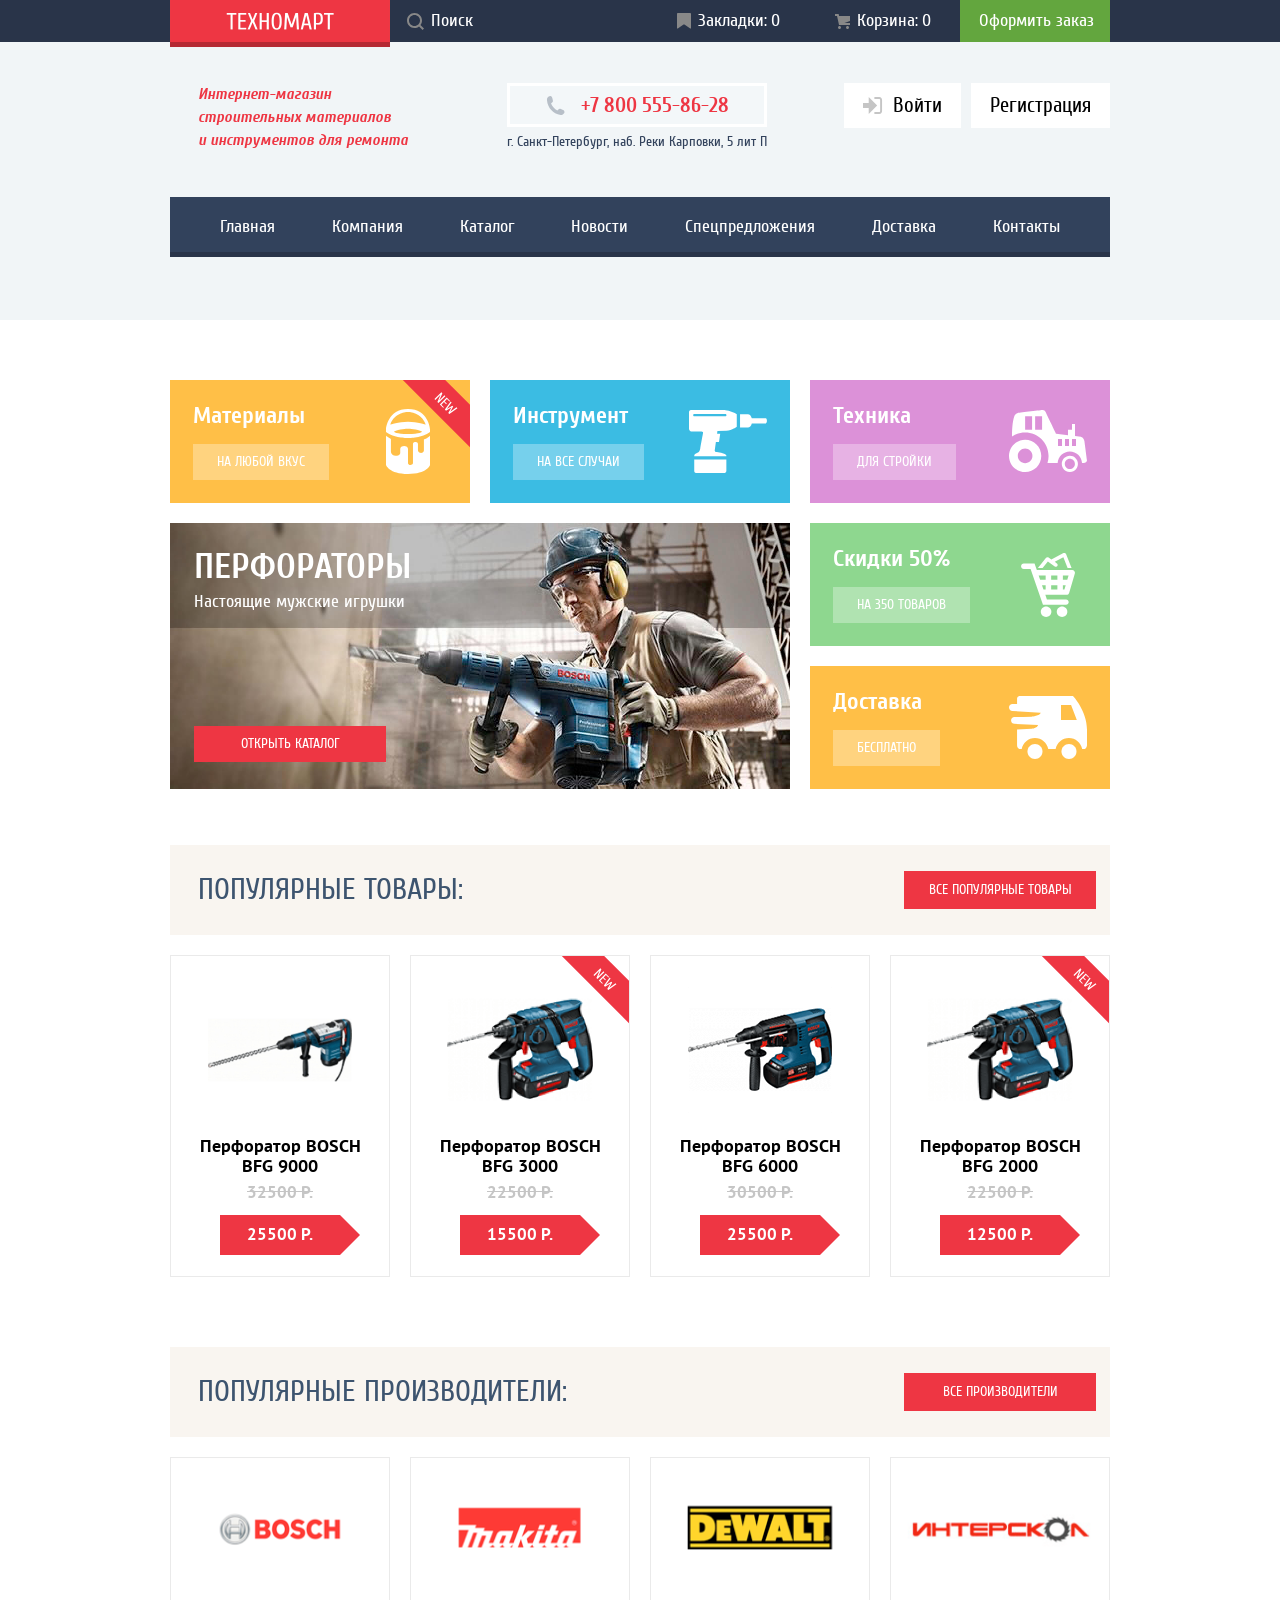
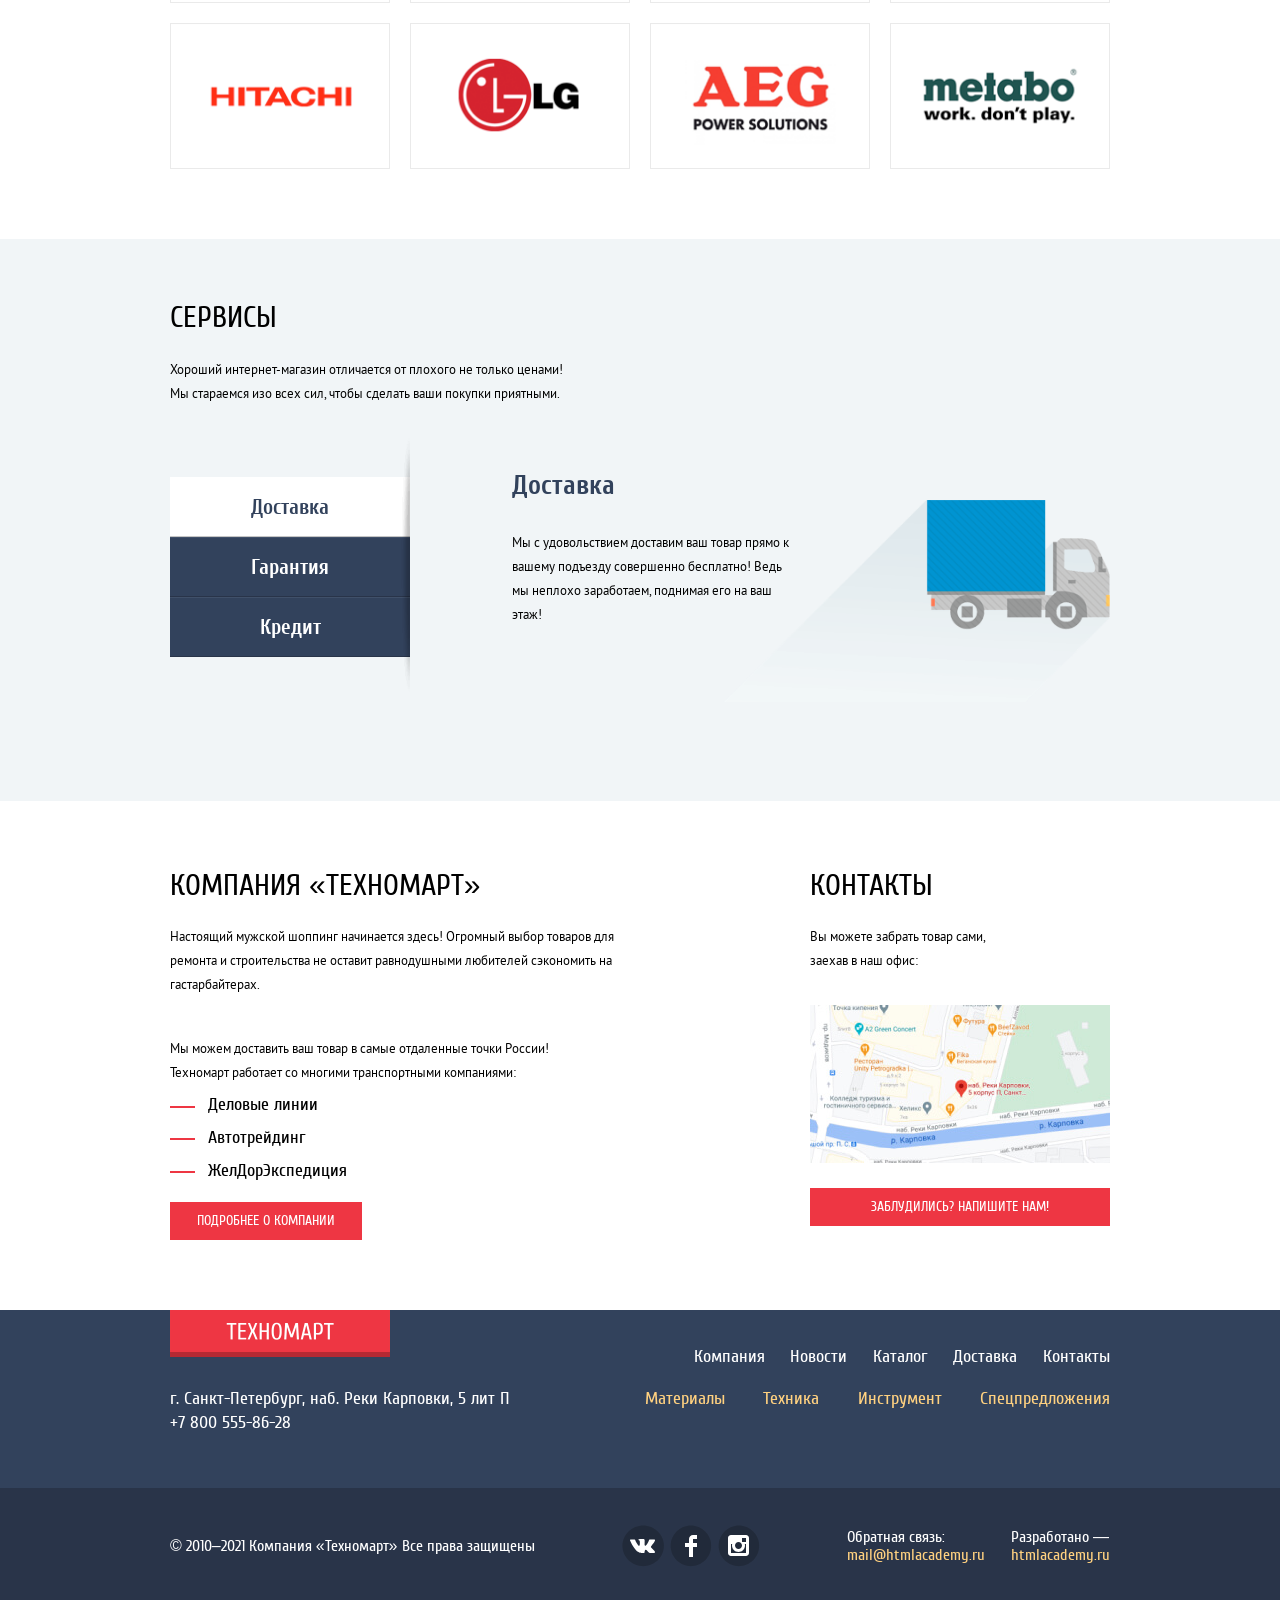
<file: index.html>
<!DOCTYPE html>
<html lang="ru">

<head>
  <meta charset="UTF-8" />
  <meta http-equiv="X-UA-Compatible" content="IE=edge" />
  <meta name="viewport" content="width=device-width, initial-scale=1.0" />
  <link rel="shortcut icon" href="image/favicon/favicon.ico" type="image/x-icon">
  <link rel="apple-touch-icon" sizes="180x180" href="image/favicon/apple-touch-icon.png">
  <link rel="icon" type="image/png" sizes="32x32" href="image/favicon/favicon-32x32.png">
  <link rel="icon" type="image/png" sizes="16x16" href="image/favicon/favicon-16x16.png">
  <meta name="msapplication-TileColor" content="#da532c">
  <meta name="theme-color" content="#ffffff">
  <meta name="keywords" content="строительные материалы, инструменты">
  <meta name="description" content="Интернет-магазин строительных материалов и инструментов для ремонта">
  <link rel="stylesheet" href="style/normalize.css">
  <link rel="stylesheet" href="style/style.css">
  <script defer src="js/index.js"></script>
  <script defer src="js/modal.js"></script>
  <script defer src="js/btn-up.js"></script>
  <script defer src="js/scroll.js"></script>
  <script defer src="js/burger_menu.js"></script>
  <script defer src="js/mode.js"></script>
  <title>Техномарт</title>
</head>

<body>
  <div class="header">
    <h1 class="visually-hidden">Интернет-магазин строительных материалов и инструментов для ремонта</h1>
    <div class="header-bar">
      <div class="container header-top">
        <div class="header-left">
          <div class="header-wrap-logo">
            <a href="#" class="header__logo img-logo">
              <!-- <img class="img-logo" width="120" height="47" src="image/logo.png" alt="logo"> -->
            </a>
          </div>
          <div class="header-text">

            <a class="header-btn header-icons header-search ">
              <svg class="header-icons" width="17" height="17" viewbox="0 0 17 17" fill="none"
                xmlns="http://www.w3.org/2000/svg">
                <path fill-rule="evenodd" clip-rule="evenodd"
                  d="M13.458 12.044L17 15.586L15.586 17L12.044 13.458C10.782 14.421 9.21 15 7.5 15C3.35786 15 0 11.6421 0 7.5C0 3.35786 3.35786 0 7.5 0C11.6421 0 15 3.35786 15 7.5C15.0001 9.14309 14.4581 10.7403 13.458 12.044ZM7.5 2C4.467 2 2 4.467 2 7.5C2.00331 10.5362 4.4638 12.9967 7.5 13C10.532 13 13 10.532 13 7.5C13 4.467 10.532 2 7.5 2Z"
                  fill="currentColor" />
              </svg>
              <span class="txt">Поиск</span>
            </a>
          </div>
        </div>
        <!-- rigth  -->
        <div class="header-right">
          <div class="header-box">
            <!-- бургер-кнопка  -->
            <button type="button" class="header-btn  burger-btn__open">
              <svg class="header-icons" height="16" width="25" viewBox="0 0 34 22" xmlns="http://www.w3.org/2000/svg">
                <path
                  d="M0 20.5C0 19.6716 0.671573 19 1.5 19H32.5C33.3284 19 34 19.6716 34 20.5C34 21.3284 33.3284 22 32.5 22H1.5C0.671572 22 0 21.3284 0 20.5Z"
                  fill="currentColor" />
                <path
                  d="M0 11.5C0 10.6716 0.671573 10 1.5 10H32.5C33.3284 10 34 10.6716 34 11.5C34 12.3284 33.3284 13 32.5 13H1.5C0.671572 13 0 12.3284 0 11.5Z"
                  fill="currentColor" />
                <path
                  d="M0 1.5C0 0.671573 0.671573 0 1.5 0H32.5C33.3284 0 34 0.671573 34 1.5C34 2.32843 33.3284 3 32.5 3H1.5C0.671572 3 0 2.32843 0 1.5Z"
                  fill="currentColor" />
              </svg>
            </button>
            <a class="header-btn  header-phone-mb" href="tel:+78005558628" class="header-phone">
              <svg class="header-icons" width="19" height="19" viewbox="0 0 19 19" xmlns="http://www.w3.org/2000/svg">
                <path
                  d="M15.572 18.985H14.631C10.502 18.497 7.474 16.577 5.272 14.121C3.062 11.66 1.318 8.492 0.977997 4.228V3.084C1.056 2.31 1.437 1.78 1.876 1.327C2.425 0.765997 3.25 0.0439969 4.002 0.0189969C4.556 0.000996886 5.502 0.398997 5.881 0.917997C6.21 1.364 6.385 2.257 6.537 2.921C6.691 3.592 7.042 4.564 6.945 5.21C6.797 6.217 5.458 6.644 5.066 7.376C6.373 10.511 8.509 12.815 11.359 14.407C12.074 14.015 12.705 12.835 13.691 12.812C14.05 12.803 14.509 12.99 14.875 13.098C15.277 13.219 15.625 13.373 15.979 13.506C16.575 13.73 17.627 14.027 17.983 14.527C18.348 15.04 18.553 15.883 18.473 16.406C18.309 17.447 16.594 18.603 15.572 18.985Z"
                  fill="currentColor" />
              </svg>
            </a>
            <div class="bookmarks">
              <a class="header-btn header-bookmarks">
                <svg class="header-icons" width="14" height="16" viewbox="0 0 14 16" fill="none"
                  xmlns="http://www.w3.org/2000/svg">
                  <path
                    d="M14 15C14 15.55 13.632 15.741 13.182 15.426L7.819 11.661C7.369 11.346 6.632 11.346 6.182 11.661L0.818 15.426C0.368 15.741 0 15.55 0 15V1C0 0.45 0.45 0 1 0H13C13.55 0 14 0.45 14 1V15Z"
                    fill="currentColor" />
                </svg>
                <span class="txt">Закладки: </span>
                <span class="bookmarks-count">0</span></a>

            </div>
            <a href="./newIndex.html" class="header-btn header-cart">
              <svg class="header-icons" width="15" height="15" viewbox="0 0 15 15" fill="none"
                xmlns="http://www.w3.org/2000/svg">
                <path
                  d="M4.5 15C5.32843 15 6 14.3284 6 13.5C6 12.6716 5.32843 12 4.5 12C3.67157 12 3 12.6716 3 13.5C3 14.3284 3.67157 15 4.5 15Z"
                  fill="currentColor" />
                <path
                  d="M12.5 15C13.3284 15 14 14.3284 14 13.5C14 12.6716 13.3284 12 12.5 12C11.6716 12 11 12.6716 11 13.5C11 14.3284 11.6716 15 12.5 15Z"
                  fill="currentColor" />
                <path d="M15 2H4.07L3.648 0H0V2H2.031L4.016 11H15V9H9.441L15 6.951V2Z" fill="currentColor" />
              </svg>
              <span class="txt">Корзина: </span>
              <span class="cart-count">0</span>

            </a>
          </div>

          <button class="header-btn btn-order">
            Оформить&nbsp;заказ
          </button>
        </div>
      </div>
    </div>
    <div class="container">
      <div class="header-inner">
        <div class="header-description">
          <p class="header-description-text">Интернет-магазин строительных&nbsp;материалов и&nbsp;инструментов для
            ремонта</p>
        </div>
        <div class="header-adress-wrap">
          <a href="tel:+78005558628" class="header-tel">
            <svg width="19" height="19" viewbox="0 0 19 19" fill="none" xmlns="http://www.w3.org/2000/svg">
              <path
                d="M15.572 18.985H14.631C10.502 18.497 7.474 16.577 5.272 14.121C3.062 11.66 1.318 8.492 0.977997 4.228V3.084C1.056 2.31 1.437 1.78 1.876 1.327C2.425 0.765997 3.25 0.0439969 4.002 0.0189969C4.556 0.000996886 5.502 0.398997 5.881 0.917997C6.21 1.364 6.385 2.257 6.537 2.921C6.691 3.592 7.042 4.564 6.945 5.21C6.797 6.217 5.458 6.644 5.066 7.376C6.373 10.511 8.509 12.815 11.359 14.407C12.074 14.015 12.705 12.835 13.691 12.812C14.05 12.803 14.509 12.99 14.875 13.098C15.277 13.219 15.625 13.373 15.979 13.506C16.575 13.73 17.627 14.027 17.983 14.527C18.348 15.04 18.553 15.883 18.473 16.406C18.309 17.447 16.594 18.603 15.572 18.985Z"
                fill="#B7BFC8" />
            </svg>
            <span>+7 800 555-86-28</span></a>
          <address class="header-adress">г. Санкт-Петербург, наб. Реки Карповки, 5&nbsp;лит&nbsp;П</address>
        </div>
        <div class="header-users">
          <a class="user">
            <svg class="login-icon" width="20" height="17" viewbox="0 0 20 17" fill="none"
              xmlns="http://www.w3.org/2000/svg">
              <path d="M14.1667 8.5L5.71429 0V6H0V11H5.71429V17L14.1667 8.5Z" fill="#C5C5C5" />
              <path
                d="M16.1771 15.01H11.3895V17H16.1771C18.2514 17 19.0381 15.19 19.0619 13.974V3.028C19.0381 1.811 18.2514 0 16.1771 0H11.3895V1.99H16.1771C16.9762 1.99 17.1219 2.671 17.1391 3.047V13.951C17.1229 14.327 16.9762 15.01 16.1771 15.01Z"
                fill="#C5C5C5" />
            </svg>

            Войти</a>
          <a class="user login-reg">Регистрация</a>
        </div>
      </div>

      <nav class="navigation">
        <ul class="nav__list">
          <li class="nav_items"><a class="nav__link" href="#">Главная</a></li>
          <li class="nav_items"><a class="nav__link" href="#">Компания</a></li>
          <li class="nav_items"><a class="nav__link" href="#">Каталог</a></li>
          <li class="nav_items"><a class="nav__link" href="#">Новости</a></li>
          <li class="nav_items"><a class="nav__link" href="#">Спецпредложения</a></li>
          <li class="nav_items"><a class="nav__link" href="#">Доставка</a></li>
          <li class="nav_items"><a class="nav__link" href="#">Контакты</a></li>
        </ul>
      </nav>

    </div>

  </div>
  <main class="main">
    <div class="container">
      <section class="categoryes">
        <h2 class="visually-hidden">Категории товаров</h2>

        <ul class="category-list assortment-list">
          <li class="category-item materials">
            <div class="category-new display-block"></div>
            <div class="materials-items">
              <h2 class="materials-title">Материалы</h2>
              <a class="category-wr">
                <span class="category-link">на&nbsp;любой&nbsp;вкус</span>
              </a>
            </div>

            <div class="category-images">
              <img src="image/icon-1.svg" alt="paint" class="category-image">
            </div>
          </li>

          <li class="category-item tools">
            <div class="materials-items">
              <div class="category-new"></div>
              <h2 class="materials-title">Инструмент</h2>

              <a class="category-wr">
                <span class="category-link">НА ВСЕ СЛУЧАИ</span>
              </a>
            </div>
            <div class="category-images">
              <img src="image/icon-2.svg" alt="tools" class="category-image">
            </div>
          </li>

          <li class="category-item Technic">
            <div class="materials-items">
              <div class="category-new "></div>
              <h2 class="materials-title">Техника</h2>

              <a class="category-wr">
                <span class="category-link">для&nbsp;стройки</span>
              </a>
            </div>
            <div class="category-images">
              <img src="image/icon-3.svg" alt="technic" class="category-image">
            </div>
          </li>

          <li class="category-slider">
            <div class="category-block">
              <h2 class="category-title">Перфораторы</h2>
              <p class="category-description">Настоящие мужские игрушки</p>
            </div>
            <a href="#" class="link link-catalog">ОТКРЫТЬ КАТАЛОГ</a>
          </li>


          <li class="category-item discounts">
            <div class="materials-items ">
              <h2 class="materials-title ">Скидки 50%</h2>
              <a class="category-wr">
                <span class="category-link">На 350 ТОВАРОВ</span>
              </a>
            </div>
            <div class="category-images">
              <img src="image/icon-4.svg" alt="discounts" class="category-image">
            </div>
          </li>

          <li class="category-item delivery">
            <div class="materials-items">
              <h2 class="materials-title">Доставка</h2>
              <a class="category-wr">
                <span class="category-link">Бесплатно</span>
              </a>
            </div>
            <div class="category-images">
              <img src="image/icon-5.svg" alt="delivery" class="category-image">
            </div>
          </li>

        </ul>


      </section>
    </div>
    <section class="popular">
      <div class="container">
        <div class="goods">
          <h2 class="title popular-title">Популярные товары:</h2>
          <a href="#" class="link link-button">все поПулярные товары</a>
        </div>

        <ul class="cards">
          <li class="card-items">
            <a href="#" class="card-links">
              <div class="category-new "></div>
              <img src="image/card-image-1.png" alt="img" class="card-image">
              <h3 class="card-title">Перфоратор BOSCH
                <span>BFG 9000</span>
              </h3>
              <p class="card-prise">32500 Р.</p>
              <p class="discount">25500 Р.</p>
            </a>
          </li>
          <li class="card-items">
            <a href="#" class="card-links">
              <div class="category-new display-block"></div>
              <img src="image/card-image-2.png" alt="img" class="card-image">
              <h3 class="card-title">Перфоратор BOSCH
                <span>BFG 3000</span>
              </h3>
              <p class="card-prise">22500 Р.</p>
              <p class="discount">15500 Р.</p>
            </a>
          </li>
          <li class="card-items">
            <a href="#" class="card-links">
              <div class="category-new "></div>
              <img src="image/card-image-3.png" alt="img" class="card-image">
              <h3 class="card-title">Перфоратор BOSCH
                <span>BFG 6000</span>
              </h3>
              <p class="card-prise">30500 Р.</p>
              <p class="discount">25500 Р.</p>
            </a>
          </li>
          <li class="card-items">
            <a href="#" class="card-links">
              <div class="category-new display-block"></div>
              <img src="image/card-image-4.png" alt="img" class="card-image">
              <h3 class="card-title">Перфоратор BOSCH
                <span>BFG 2000</span>
              </h3>
              <p class="card-prise">22500 Р.</p>
              <p class="discount">12500 Р.</p>
            </a>
          </li>

        </ul>


        <div class="goods manufacturer">
          <h2 class="title popular-title">Популярные ПРОИзводители:</h2>
          <a href="#" class="link link-button">все производители</a>
        </div>

        <ul class="cards">
          <li class="card-items-manufacturer">
            <a href="#"> <img src="image/a-bosch.png" alt="img" class="card-image-manufacturer"></a>
          </li>
          <li class="card-items-manufacturer">
            <a href="#"> <img src="image/a-makita.png" alt="img" class="card-image-manufacturer"></a>
          </li>
          <li class="card-items-manufacturer">
            <a href="#"> <img src="image/a-dewalt.png" alt="img" class="card-image-manufacturer"></a>
          </li>
          <li class="card-items-manufacturer">
            <a href="#"> <img src="image/a-interscol.png" alt="img" class="card-image-manufacturer"></a>
          </li>
          <li class="card-items-manufacturer">
            <a href="#"> <img src="image/a-hitachi.png" alt="img" class="card-image-manufacturer"></a>
          </li>
          <li class="card-items-manufacturer">
            <a href="#"> <img src="image/a-lg.png" alt="img" class="card-image-manufacturer"></a>
          </li>
          <li class="card-items-manufacturer">
            <a href="#"> <img src="image/a-aeg.png" alt="img" class="card-image-manufacturer"></a>
          </li>
          <li class="card-items-manufacturer">
            <a href="#"> <img src="image/a-metabo.png" alt="img" class="card-image-manufacturer"></a>
          </li>
        </ul>
      </div>
    </section>
    <section class="service">
      <div class="container ">
        <div class="service-block">
          <h2 class="title selection-title service-title">Сервисы</h2>
          <p class="selection-text service-text">Хороший интернет-магазин отличается от плохого не только ценами!
          </p>
          <p class="selection-text service-text">Мы стараемся изо всех сил, чтобы сделать ваши покупки приятными.</p>
        </div>

        <div class="selection">
          <ul class="selection-list">
            <li class="selection-item"><button class="selection-button active-bg">Доставка</button></li>
            <li class="selection-item"><button class="selection-button">Гарантия</button></li>
            <li class="selection-item"><button class="selection-button">Кредит</button></li>
          </ul>
          <div class="delivery-block active-delivery-block">
            <h2 class="selection-title delivery-title ">Доставка</h2>
            <p class="selection-text delivery-text">Мы с удовольствием доставим ваш товар прямо
              к вашему подъезду совершенно бесплатно!
              Ведь мы неплохо заработаем,
              поднимая его на ваш этаж!</p>
          </div>

          <div class="delivery-block warranty-block">
            <h2 class="selection-title delivery-title">Гарантия</h2>
            <p class="selection-text delivery-text ">Если купленный у нас товар поломается или заискрит, а также в
              случае пожара, спровоцированного его возгоранием, вы всегда можете быть уверены в нашей гарантии. Мы
              обменяем сгоревший товар на новый. Дом уж восстановите как-нибудь сами.</p>
          </div>
          <div class="delivery-block credit-block ">
            <h2 class="title delivery-title">Кредит</h2>
            <p class="selection-text credit-text ">Залезть в долговую яму стало проще!
              <br> Кредитные консультанты придут вам на помощь.
            </p>
            <button class="link link-credit">ОТПРАВИТЬ ЗАЯВКУ</button>
          </div>
        </div>
      </div>
    </section>
    <section class="about">
      <div class="container about-block">
        <div class="company">
          <h2 class="title company-title">КОМПАНИЯ «Техномарт»</h2>
          <p class="company-text company-text-p">Настоящий мужской шоппинг начинается здесь! Огромный выбор товаров для
            ремонта и строительства не оставит равнодушными любителей сэкономить на гастарбайтерах.</p>
          <p class="company-text">Мы можем доставить ваш товар в самые отдаленные точки России!</p>
          <p class="company-text company-text-pm">Техномарт работает со многими транспортными компаниями:</p>

          <ul class="company-union">
            <li class="company-item">Деловые линии</li>
            <li class="company-item">Автотрейдинг</li>
            <li class="company-item">ЖелДорЭкспедиция</li>
          </ul>
          <a href="#" class="link link-about">Подробнее о компании</a>
        </div>
        <div class="contact">
          <h2 class="title company-title contact-title">КОНТАКТЫ</h2>
          <p class="company-text contact-text">Вы можете забрать товар сами,
            заехав в наш офис:</p>
          <div class="map">
            <div class="map-bg" data-map-open="modal-map"></div>
          </div>
          <button class="link link-contact _modal-open" data-modal-open="modal-1">Заблудились? НапиШИТЕ НАМ!</button>
        </div>
        <div class="map-modal">
          <iframe class="map-iframe" src="" frameborder="0"></iframe>
          <div class="map-bg-s"></div>
        </div>
      </div>
    </section>
    <footer class="footer">
      <div class="container footer-wrap">
        <div class="footer-top">
          <div class="footer-logo"></div>
          <ul class="footer-nav">
            <li class="footer-nav-item"><a href="#" class="footer-nav-link"> Компания</a></li>
            <li class="footer-nav-item"><a href="#" class="footer-nav-link"> Новости</a></li>
            <li class="footer-nav-item"><a href="#" class="footer-nav-link"> Каталог</a></li>
            <li class="footer-nav-item"><a href="#" class="footer-nav-link"> Доставка</a></li>
            <li class="footer-nav-item"><a href="#" class="footer-nav-link"> Контакты</a></li>
          </ul>
        </div>
        <div class="footer-links">
          <div class="address">
            <address>г. Санкт-Петербург, наб. Реки Карповки, 5 лит П</address>
            <a href="tel:+78005558628">+7 800 555-86-28</a>
          </div>
          <ul class="footer-link-list">
            <li class="footer-links-item">
              <a class="footer-link-item" href="#"> Материалы</a>
            </li>
            <li class="footer-links-item">
              <a class="footer-link-item" href="#"> Техника</a>
            </li>
            <li class="footer-links-item">
              <a class="footer-link-item" href="#"> Инструмент</a>
            </li>
            <li class="footer-links-item">
              <a class="footer-link-item" href="#"> Спецпредложения</a>
            </li>
          </ul>
        </div>
      </div>

      <div class="footer-bottom">
        <div class="container footer-box">
          <div class="copyright">
            <span>&copy; 2010–2021 Компания «Техномарт»</span>
            <span>Все права защищены</span>
          </div>
          <ul class="footer-social">
            <li class="footer-social-item"><a href="#" class="footer-social-link vk"></a></li>
            <li class="footer-social-item"><a href="#" class="footer-social-link fb"></a></li>
            <li class="footer-social-item"><a href="#" class="footer-social-link in"></a></li>
          </ul>

          <ul class="feedback">
            <li class="feedback-item">
              <a href="mailto:mail@htmlacademy.ru" class="feedback-link">Обратная связь:
                <span>mail@htmlacademy.ru</span></a>

            </li>
            <li class="feedback-item">
              <a href="https://htmlacademy.ru/intensive/htmlcss" class="feedback-link">Разработано&nbsp;&mdash;
                <span>htmlacademy.ru</span></a>
            </li>
          </ul>
        </div>
      </div>
    </footer>
  </main>
  <!-- <button class="modal__btn _modal-open" data-modal-open="modal-1"> 
  </button> -->

  <!-- мобильное меню  -->
  <div class="modal__mb">
    <div class="modal__mb_window">
      <div class="modal_box">
        <div class="modal_logo"></div>
        <button type="button" class="burger-btn__close"></button>
      </div>
      <ul class="burger-link">
        <li class="modal_items"><a class="modal_link" href="#">Главная</a></li>
        <li class="modal_items"><a class="modal_link" href="#">Компания</a></li>
        <li class="modal_items"><a class="modal_link" href="#">Каталог</a></li>
        <li class="modal_items"><a class="modal_link" href="#">Новости</a></li>
        <li class="modal_items"><a class="modal_link" href="#">Спецпредложения</a></li>
        <li class="modal_items"><a class="modal_link" href="#">Доставка</a></li>
        <li class="modal_items"><a class="modal_link" href="#">Контакты</a></li>
      </ul>
    </div>
  </div>
  <!-- модальное окно -->
  <section class="_modal" data-modal="modal-1">
    <div class="modal-bg">
      <div class="modal-body">
        <button class="modal-close">
          <!-- <img src="images/close.svg" alt="" /> -->
          <svg width="21" height="21" viewBox="0 0 21 21" fill="none" xmlns="http://www.w3.org/2000/svg">
            <path
              d="M13.2729 10.4999L20.6949 3.07793C21.0839 2.68893 21.0839 2.05293 20.6949 1.66393L19.3359 0.304934C18.9469 -0.0840664 18.3109 -0.0840664 17.9219 0.304934L10.4999 7.72693L3.07793 0.304934C2.68893 -0.0840664 2.05293 -0.0840664 1.66393 0.304934L0.304934 1.66393C-0.0840664 2.05293 -0.0840664 2.68893 0.304934 3.07793L7.72693 10.4999L0.305934 17.9219C-0.0830664 18.3109 -0.0830664 18.9469 0.305934 19.3359L1.66493 20.6949C2.05393 21.0839 2.68993 21.0839 3.07893 20.6949L10.5009 13.2729L17.9229 20.6949C18.3119 21.0839 18.9479 21.0839 19.3369 20.6949L20.6959 19.3359C21.0849 18.9469 21.0849 18.3109 20.6959 17.9219L13.2729 10.4999Z"
              fill="#EE3643" />
          </svg>
        </button>

        <form class="mail-form" action="https://echo.htmlacademy.ru" method="post">
          <div class="form-wrapper">
          <div class="inputs">
            <p>
              <label for="name">Ваше имя:</label>
              <input class="user-input user-name" id="name" type="email" name="login" placeholder="Имя Фамилия">
            </p>
            <p>
              <label for="email">Ваш e-mail:</label>
              <input class="user-input user-email" id="email" type="email" name="email" placeholder="email@example.com">
            </p>
          </div>
          <p>
            <label for="textarea">Текст письма:</label>
            <textarea class="user-textarea" id="textarea" type="text" name="textarea"
              value="В свободной форме"></textarea>
          </p>
        </div>
          <div class="modal-button-box">
            <button class="link modal-button" type="submit">Отправить</button>
          </div>
        </form>
      </div>
    </div>
  </section>


  <a href="#headerTop" class="to-up">&#8679;</a>
</body>

</html>
</file>
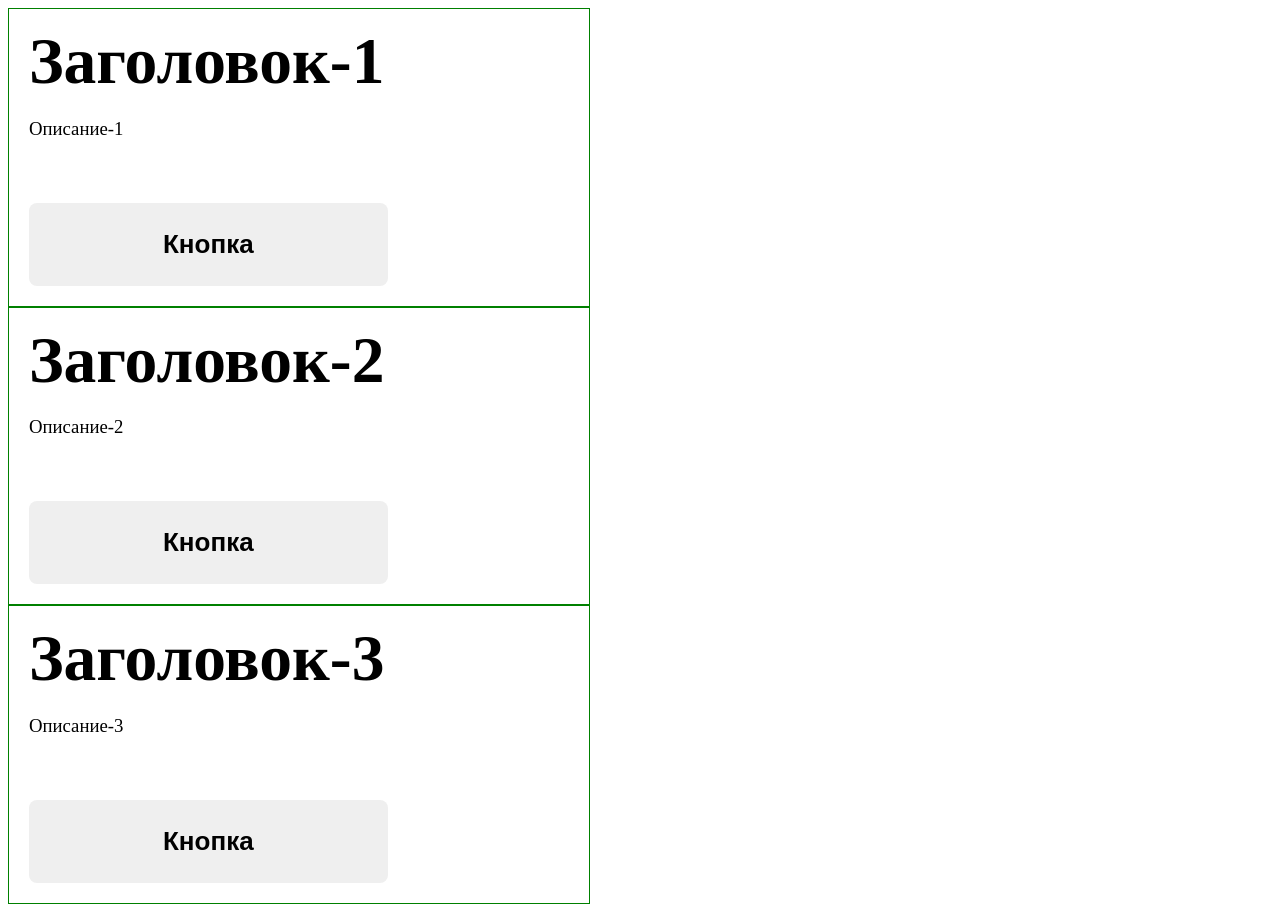
<file: del/modal-js/index.html>
<!DOCTYPE html>
<html lang="en">

<head>
  <meta charset="UTF-8" />
  <meta http-equiv="X-UA-Compatible" content="IE=edge" />
  <meta name="viewport" content="width=device-width, initial-scale=1.0" />
<link rel="stylesheet" href="style/style.css">
  <script defer src="js/index.js"></script>
  <title>e-trans</title>
</head>

<body>
  <div class="product__content">
    <h2 class="product__title">Заголовок-1</h2>
    <p class="product__subtitle">Описание-1</p>
    <button class="product__btn" data-modal-open="modal-1">Кнопка</button>
  </div>
  <div class="product__content">
    <h2 class="product__title">Заголовок-2</h2>
    <p class="product__subtitle">Описание-2</p>
    <button class="product__btn" data-modal-open="modal-1">Кнопка</button>
  </div>
  <div class="product__content">
    <h2 class="product__title">Заголовок-3</h2>
    <p class="product__subtitle">Описание-3</p>
    <button class="product__btn" data-modal-open="modal-1">Кнопка</button>
  </div>


</body>
</html>
</file>
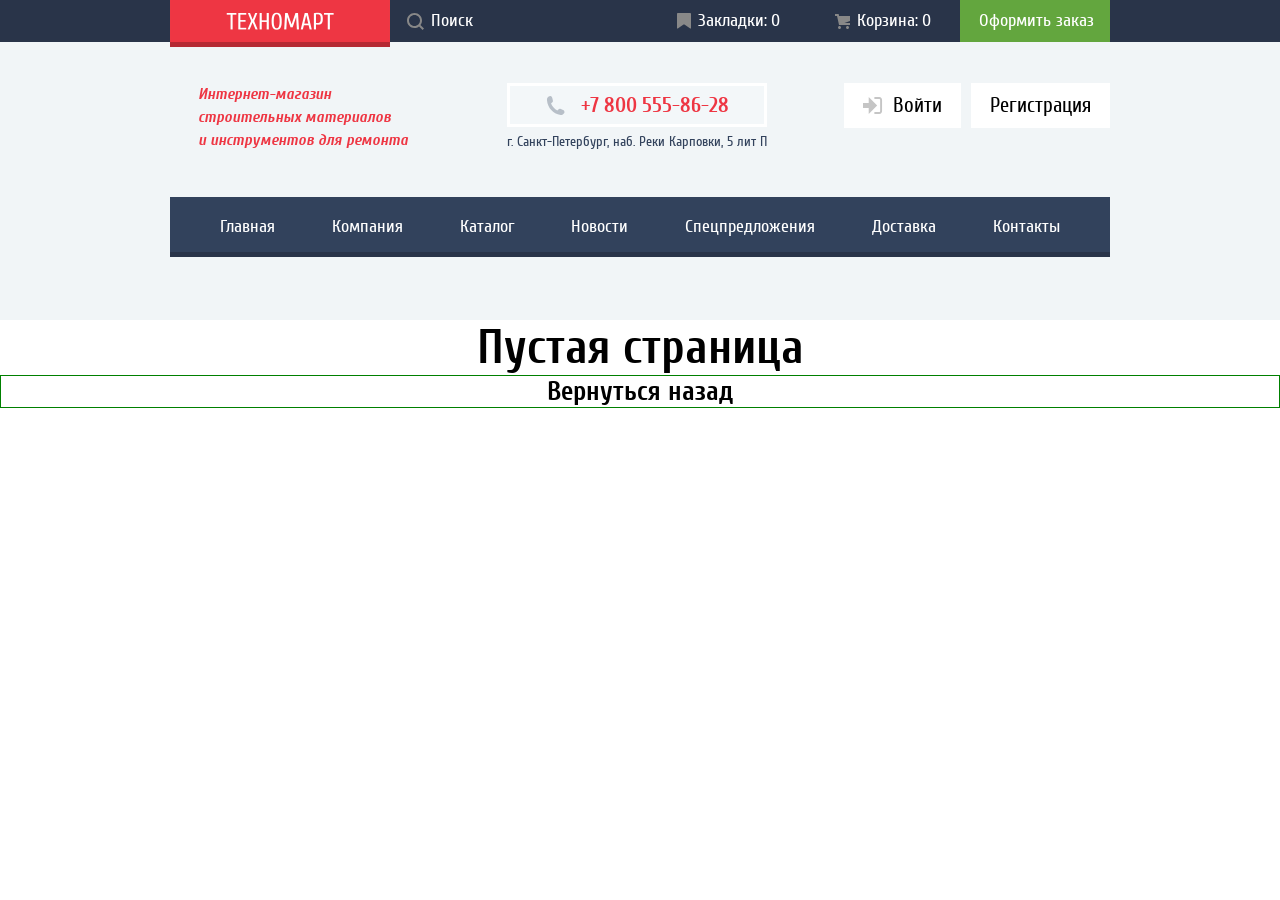
<file: newIndex.html>
<!DOCTYPE html>
<html lang="en">

<head>
    <meta charset="UTF-8">
    <meta http-equiv="X-UA-Compatible" content="IE=edge">
    <meta name="viewport" content="width=device-width, initial-scale=1.0">
    <title>Document</title>
    
  <link rel="stylesheet" href="style/normalize.css">
  <link rel="stylesheet" href="style/style.css">
</head>

<body>
    <div class="header">
        <h1 class="visually-hidden">Интернет-магазин строительных материалов и инструментов для ремонта</h1>
        <div class="header-bar">
            <div class="container header-top">
                <div class="header-left">
                    <div class="header-wrap-logo">
                        <a href="./index.html" class="header__logo img-logo">
                            <!-- <img class="img-logo" width="120" height="47" src="image/logo.png" alt="logo"> -->
                        </a>
                    </div>
                    <div class="header-text">

                        <a class="header-btn header-icons header-search ">
                            <svg class="header-icons" width="17" height="17" viewbox="0 0 17 17" fill="none"
                                xmlns="http://www.w3.org/2000/svg">
                                <path fill-rule="evenodd" clip-rule="evenodd"
                                    d="M13.458 12.044L17 15.586L15.586 17L12.044 13.458C10.782 14.421 9.21 15 7.5 15C3.35786 15 0 11.6421 0 7.5C0 3.35786 3.35786 0 7.5 0C11.6421 0 15 3.35786 15 7.5C15.0001 9.14309 14.4581 10.7403 13.458 12.044ZM7.5 2C4.467 2 2 4.467 2 7.5C2.00331 10.5362 4.4638 12.9967 7.5 13C10.532 13 13 10.532 13 7.5C13 4.467 10.532 2 7.5 2Z"
                                    fill="currentColor" />
                            </svg>
                            <span class="txt">Поиск</span>
                        </a>
                    </div>
                </div>
                <!-- rigth  -->
                <div class="header-right">
                    <div class="header-box">
                        <!-- бургер-кнопка  -->
                        <button type="button" class="header-btn  burger-btn__open">
                            <svg class="header-icons" height="16" width="25" viewBox="0 0 34 22"
                                xmlns="http://www.w3.org/2000/svg">
                                <path
                                    d="M0 20.5C0 19.6716 0.671573 19 1.5 19H32.5C33.3284 19 34 19.6716 34 20.5C34 21.3284 33.3284 22 32.5 22H1.5C0.671572 22 0 21.3284 0 20.5Z"
                                    fill="currentColor" />
                                <path
                                    d="M0 11.5C0 10.6716 0.671573 10 1.5 10H32.5C33.3284 10 34 10.6716 34 11.5C34 12.3284 33.3284 13 32.5 13H1.5C0.671572 13 0 12.3284 0 11.5Z"
                                    fill="currentColor" />
                                <path
                                    d="M0 1.5C0 0.671573 0.671573 0 1.5 0H32.5C33.3284 0 34 0.671573 34 1.5C34 2.32843 33.3284 3 32.5 3H1.5C0.671572 3 0 2.32843 0 1.5Z"
                                    fill="currentColor" />
                            </svg>
                        </button>
                        <a class="header-btn  header-phone-mb" href="tel:+78005558628" class="header-phone">
                            <svg class="header-icons" width="19" height="19" viewbox="0 0 19 19"
                                xmlns="http://www.w3.org/2000/svg">
                                <path
                                    d="M15.572 18.985H14.631C10.502 18.497 7.474 16.577 5.272 14.121C3.062 11.66 1.318 8.492 0.977997 4.228V3.084C1.056 2.31 1.437 1.78 1.876 1.327C2.425 0.765997 3.25 0.0439969 4.002 0.0189969C4.556 0.000996886 5.502 0.398997 5.881 0.917997C6.21 1.364 6.385 2.257 6.537 2.921C6.691 3.592 7.042 4.564 6.945 5.21C6.797 6.217 5.458 6.644 5.066 7.376C6.373 10.511 8.509 12.815 11.359 14.407C12.074 14.015 12.705 12.835 13.691 12.812C14.05 12.803 14.509 12.99 14.875 13.098C15.277 13.219 15.625 13.373 15.979 13.506C16.575 13.73 17.627 14.027 17.983 14.527C18.348 15.04 18.553 15.883 18.473 16.406C18.309 17.447 16.594 18.603 15.572 18.985Z"
                                    fill="currentColor" />
                            </svg>
                        </a>
                        <div class="bookmarks">
                            <a class="header-btn header-bookmarks">
                                <svg class="header-icons" width="14" height="16" viewbox="0 0 14 16" fill="none"
                                    xmlns="http://www.w3.org/2000/svg">
                                    <path
                                        d="M14 15C14 15.55 13.632 15.741 13.182 15.426L7.819 11.661C7.369 11.346 6.632 11.346 6.182 11.661L0.818 15.426C0.368 15.741 0 15.55 0 15V1C0 0.45 0.45 0 1 0H13C13.55 0 14 0.45 14 1V15Z"
                                        fill="currentColor" />
                                </svg>
                                <span class="txt">Закладки: </span>
                                <span class="bookmarks-count">0</span></a>

                        </div>
                        <a class="header-btn header-cart">
                            <svg class="header-icons" width="15" height="15" viewbox="0 0 15 15" fill="none"
                                xmlns="http://www.w3.org/2000/svg">
                                <path
                                    d="M4.5 15C5.32843 15 6 14.3284 6 13.5C6 12.6716 5.32843 12 4.5 12C3.67157 12 3 12.6716 3 13.5C3 14.3284 3.67157 15 4.5 15Z"
                                    fill="currentColor" />
                                <path
                                    d="M12.5 15C13.3284 15 14 14.3284 14 13.5C14 12.6716 13.3284 12 12.5 12C11.6716 12 11 12.6716 11 13.5C11 14.3284 11.6716 15 12.5 15Z"
                                    fill="currentColor" />
                                <path d="M15 2H4.07L3.648 0H0V2H2.031L4.016 11H15V9H9.441L15 6.951V2Z"
                                    fill="currentColor" />
                            </svg>
                            <span class="txt">Корзина: </span>
                            <span class="cart-count">0</span>

                        </a>
                    </div>

                    <button class="header-btn btn-order">
                        Оформить&nbsp;заказ
                    </button>
                </div>
            </div>
        </div>
        <div class="container">
            <div class="header-inner">
                <div class="header-description">
                    <p class="header-description-text">Интернет-магазин строительных&nbsp;материалов и&nbsp;инструментов
                        для
                        ремонта</p>
                </div>
                <div class="header-adress-wrap">
                    <a href="tel:+78005558628" class="header-tel">
                        <svg width="19" height="19" viewbox="0 0 19 19" fill="none" xmlns="http://www.w3.org/2000/svg">
                            <path
                                d="M15.572 18.985H14.631C10.502 18.497 7.474 16.577 5.272 14.121C3.062 11.66 1.318 8.492 0.977997 4.228V3.084C1.056 2.31 1.437 1.78 1.876 1.327C2.425 0.765997 3.25 0.0439969 4.002 0.0189969C4.556 0.000996886 5.502 0.398997 5.881 0.917997C6.21 1.364 6.385 2.257 6.537 2.921C6.691 3.592 7.042 4.564 6.945 5.21C6.797 6.217 5.458 6.644 5.066 7.376C6.373 10.511 8.509 12.815 11.359 14.407C12.074 14.015 12.705 12.835 13.691 12.812C14.05 12.803 14.509 12.99 14.875 13.098C15.277 13.219 15.625 13.373 15.979 13.506C16.575 13.73 17.627 14.027 17.983 14.527C18.348 15.04 18.553 15.883 18.473 16.406C18.309 17.447 16.594 18.603 15.572 18.985Z"
                                fill="#B7BFC8" />
                        </svg>
                        <span>+7 800 555-86-28</span></a>
                    <address class="header-adress">г. Санкт-Петербург, наб. Реки Карповки, 5&nbsp;лит&nbsp;П</address>
                </div>
                <div class="header-users">
                    <a class="user">
                        <svg class="login-icon" width="20" height="17" viewbox="0 0 20 17" fill="none"
                            xmlns="http://www.w3.org/2000/svg">
                            <path d="M14.1667 8.5L5.71429 0V6H0V11H5.71429V17L14.1667 8.5Z" fill="#C5C5C5" />
                            <path
                                d="M16.1771 15.01H11.3895V17H16.1771C18.2514 17 19.0381 15.19 19.0619 13.974V3.028C19.0381 1.811 18.2514 0 16.1771 0H11.3895V1.99H16.1771C16.9762 1.99 17.1219 2.671 17.1391 3.047V13.951C17.1229 14.327 16.9762 15.01 16.1771 15.01Z"
                                fill="#C5C5C5" />
                        </svg>

                        Войти</a>
                    <a class="user login-reg">Регистрация</a>
                </div>
            </div>

            <nav class="navigation">
                <ul class="nav__list">
                    <li class="nav_items"><a class="nav__link" href="#">Главная</a></li>
                    <li class="nav_items"><a class="nav__link" href="#">Компания</a></li>
                    <li class="nav_items"><a class="nav__link" href="#">Каталог</a></li>
                    <li class="nav_items"><a class="nav__link" href="#">Новости</a></li>
                    <li class="nav_items"><a class="nav__link" href="#">Спецпредложения</a></li>
                    <li class="nav_items"><a class="nav__link" href="#">Доставка</a></li>
                    <li class="nav_items"><a class="nav__link" href="#">Контакты</a></li>
                </ul>
            </nav>

        </div>

    </div>
    <div style="text-align: center;">
        <h1>Пустая страница</h1>
        <h2 style="border: 1px solid green;"><a style="display: block;" href="index.html">Вернуться назад</a>
        </h2>
    </div>

</body>

</html>
</file>
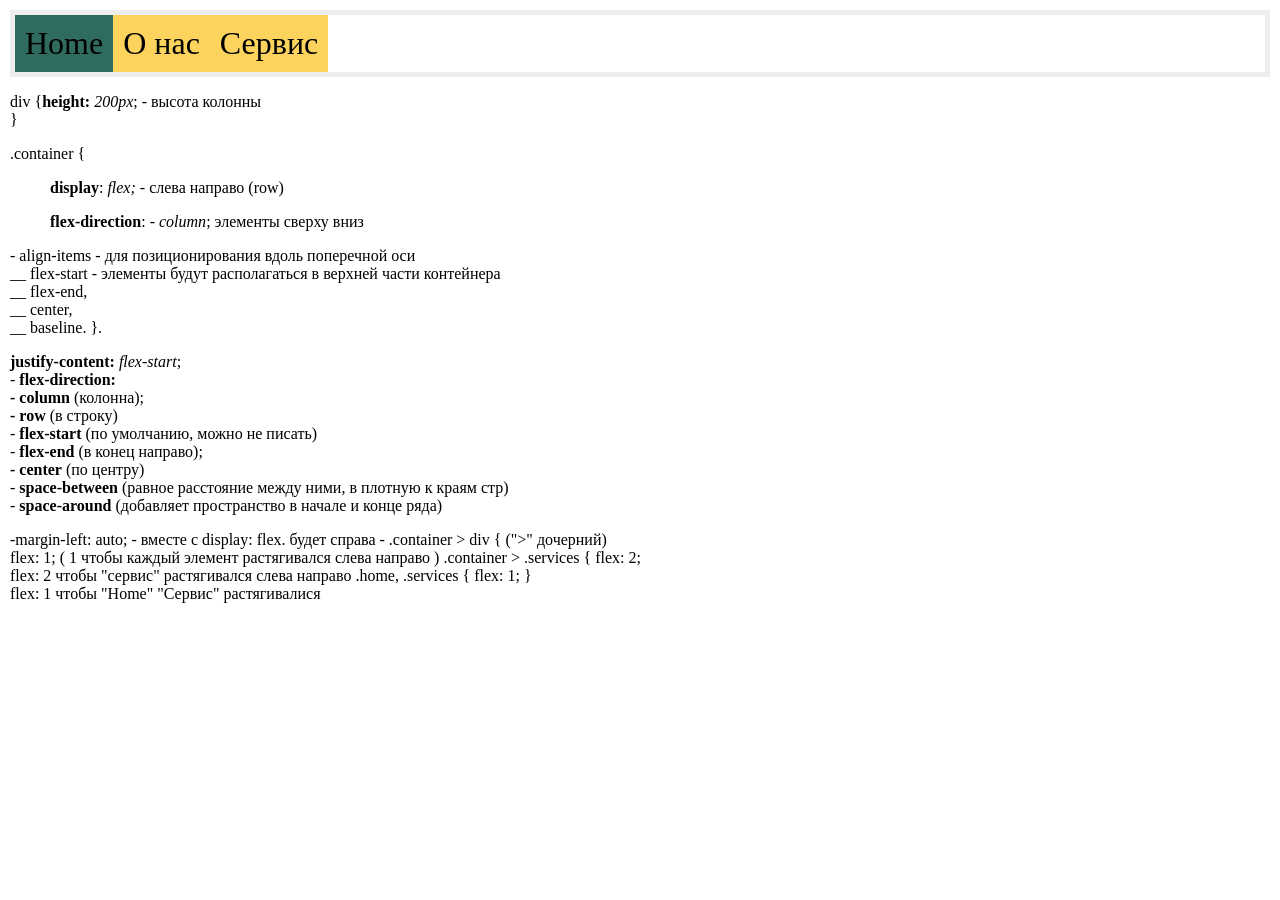
<file: del/css display_flex.html>
<!DOCTYPE html>
<html>
<head>
<title>Рабочая схема</title>
<style>
p {
	font-size: 30 px;
	border: 3 px;
}
body {
    margin: 10px;
    font-family: Verdana;
}

.container {
    border: 5px solid #eee;
	display: flex;
}

.container>div {
    padding: 10px;
    text-align: center;
    font-size: 2em;
}

.container>div:nth-child(1) {
    background-color: #2F6B5F;
}

.container>div:nth-child(2) {
    background-color: #FCD35D;
}

.container>div:nth-child(3) {
    background-color: #fcd35d;
}

</style>
</head>
<body>
  <nav class="container">
        <div>Home</div>
        <div>О нас</div>
        <div>Сервис</div>
    </nav>
<div class="flex"> 
<p>
div {<strong>height:</strong> <em>200px</em>; - высота колонны<br>
}

</P>
.container { <br><blockquote>
 <strong>display</strong>: <em>flex;</em> - слева направо (row)<br>

 <p>
 <strong>flex-direction</strong>: <em>- column</em>; элементы сверху вниз
	<br></p>
	</blockquote>
	
	<p>
	- align-items - для позиционирования вдоль поперечной оси
<br>__ flex-start - элементы будут располагаться в верхней части контейнера
<br>__ flex-end,
<br>__ center,
<br>__ baseline.
}.
</p>
<p>
<strong>justify-content:</strong> <em>flex-start</em>;<br>
 - <strong>flex-direction: <br></strong><strong>- column</strong> (колонна);<br> <strong>- row</strong> (в строку)<br> 
 - <strong>flex-start</strong> (по умолчанию, можно не писать) <br>
 - <strong>flex-end</strong> (в конец направо); <br>
<strong>- center</strong> (по центру) <br>
 - <strong>space-between</strong> (равное расстояние между ними, в плотную к краям стр)<br>
 - <strong>space-around</strong> (добавляет пространство в начале и конце ряда)<br>
</p>
<p>
-margin-left: auto; - вместе с display: flex. будет справа
    -
.container > div {  (">" дочерний)<br>
    flex: 1; ( 1 чтобы каждый элемент растягивался слева направо )
.container > .services { 
    flex: 2;
 <br> flex: 2 чтобы "сервис" растягивался слева направо 
.home, .services {
    flex: 1;
}   <br> flex: 1 чтобы "Home" "Сервис" растягивалися 
</p>
</div>

</body>
</html>
</file>
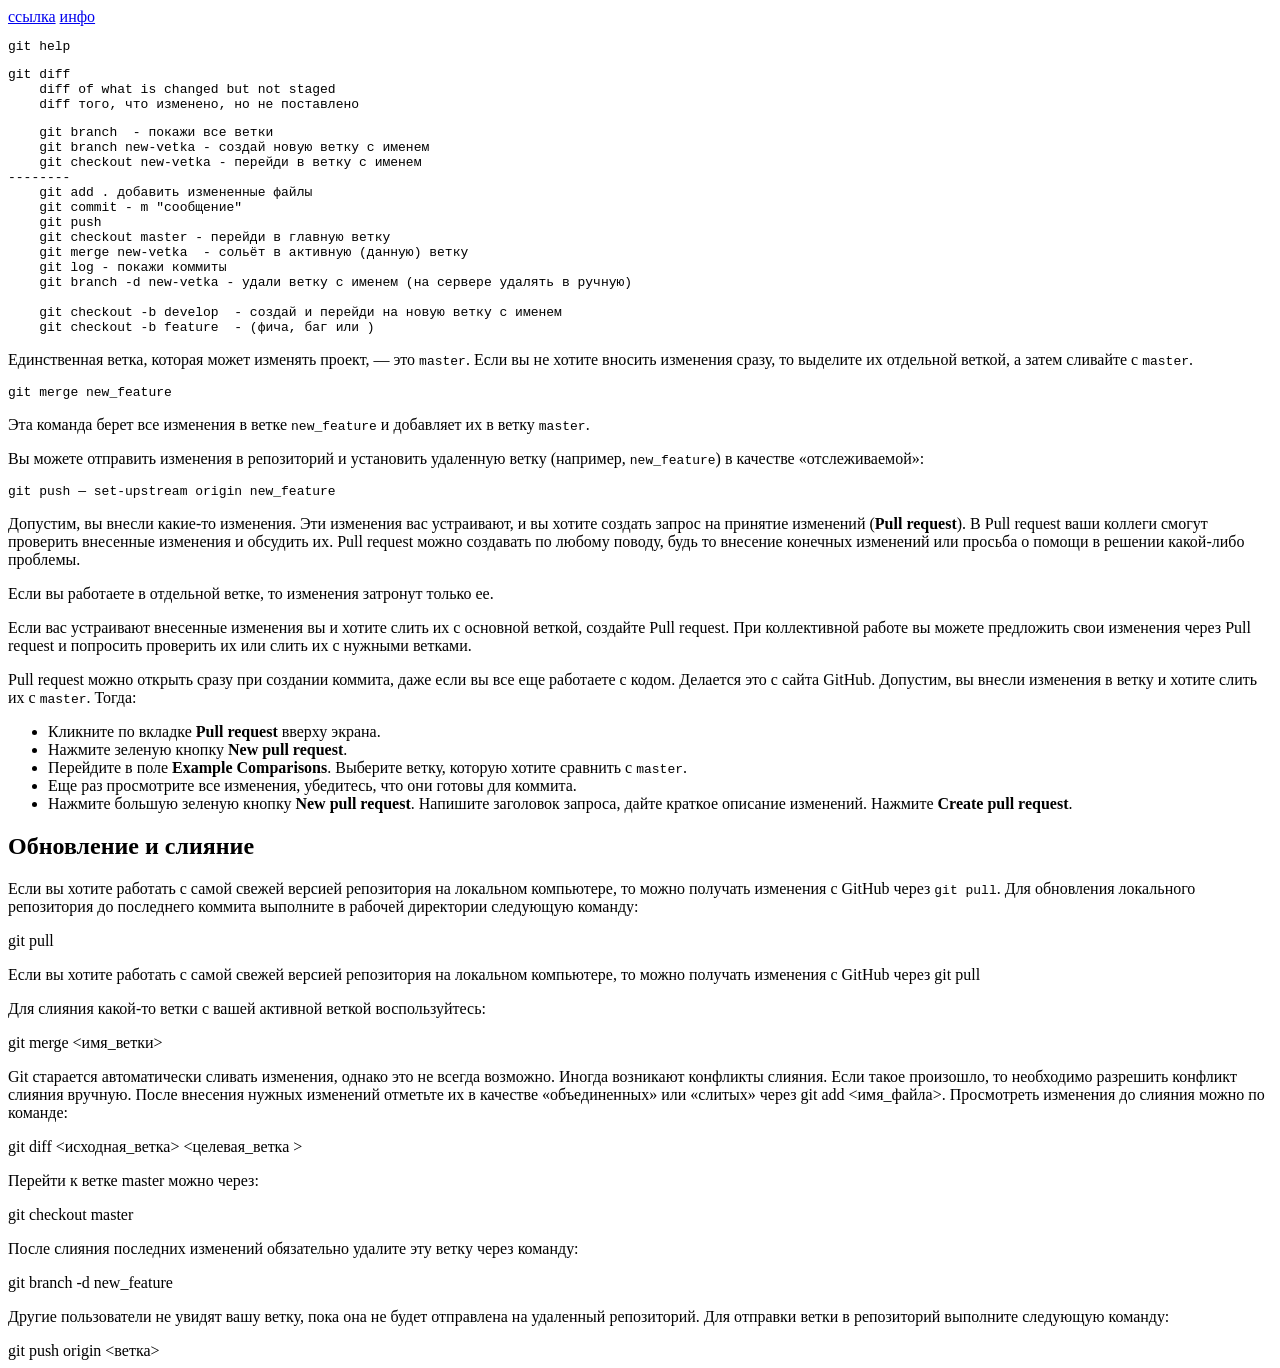
<file: del/git.html>
<!DOCTYPE html>
<html lang="en">
<head>
    <meta charset="UTF-8">
    <meta http-equiv="X-UA-Compatible" content="IE=edge">
    <meta name="viewport" content="width=device-width, initial-scale=1.0">
    <title>GitHub</title>
</head>
<body>
    <a href="https://medium.com/nuances-of-programming/%D0%B7%D0%BD%D0%B0%D0%BA%D0%BE%D0%BC%D1%81%D1%82%D0%B2%D0%BE-%D1%81-git-%D0%B8-github-%D1%80%D1%83%D0%BA%D0%BE%D0%B2%D0%BE%D0%B4%D1%81%D1%82%D0%B2%D0%BE-%D0%B4%D0%BB%D1%8F-%D0%BD%D0%B0%D1%87%D0%B8%D0%BD%D0%B0%D1%8E%D1%89%D0%B8%D1%85-9090c4c07f87">ccылка</a>
<a href="https://education.github.com/git-cheat-sheet-education.pdf?source=post_page---------------------------" target="_blank" rel="noopener noreferrer">инфо</a>
    
<pre>git help</pre>
<pre>git diff
    diff of what is changed but not staged
    diff того, что изменено, но не поставлено
</pre>
<pre>
    git branch  - покажи все ветки
    git branch new-vetka - создай новую ветку с именем
    git checkout new-vetka - перейди в ветку с именем
-------- 
    git add . добавить измененные файлы
    git commit - m "сообщение"
    git push 
    git checkout master - перейди в главную ветку
    git merge new-vetka  - сольёт в активную (данную) ветку
    git log - покажи коммиты
    git branch -d new-vetka - удали ветку с именем (на сервере удалять в ручную)
    
    git checkout -b develop  - создай и перейди на новую ветку с именем
    git checkout -b feature  - (фича, баг или )
</pre>
    <p id="6059" class="pw-post-body-paragraph jx jy ja jz b ka kb kc kd ke kf kg kh ki kj kk kl km kn ko kp kq kr ks kt ku it gc" data-selectable-paragraph="">Единственная ветка, которая может изменять проект, — это <code class="fr na nb nc nd b">master</code>. Если вы не хотите вносить изменения сразу, то выделите их отдельной веткой, а затем сливайте с <code class="fr na nb nc nd b">master</code>.</p>
    <pre class="ma mb mc md gz ne bt nf"><span id="d0cc" class="gc ml kx ja nd b do ng nh l ni" data-selectable-paragraph="">git merge new_feature</span></pre>
    <p id="340d" class="pw-post-body-paragraph jx jy ja jz b ka kb kc kd ke kf kg kh ki kj kk kl km kn ko kp kq kr ks kt ku it gc" data-selectable-paragraph="">Эта команда берет все изменения в ветке <code class="fr na nb nc nd b">new_feature</code> и добавляет их в ветку <code class="fr na nb nc nd b">master</code>.</p>
    <p id="ab44" class="pw-post-body-paragraph jx jy ja jz b ka kb kc kd ke kf kg kh ki kj kk kl km kn ko kp kq kr ks kt ku it gc" data-selectable-paragraph="">Вы можете отправить изменения в репозиторий и установить удаленную ветку (например, <code class="fr na nb nc nd b">new_feature</code>) в качестве «отслеживаемой»:</p>
    <pre class="ma mb mc md gz ne bt nf"><span id="a293" class="gc ml kx ja nd b do ng nh l ni" data-selectable-paragraph="">git push — set-upstream origin new_feature</span></pre>
    <p id="55d1" class="pw-post-body-paragraph jx jy ja jz b ka kb kc kd ke kf kg kh ki kj kk kl km kn ko kp kq kr ks kt ku it gc" data-selectable-paragraph="">Допустим, вы внесли какие-то изменения. Эти изменения вас устраивают, и вы хотите создать запрос на принятие изменений (<strong class="jz mz">Pull request</strong>). В Pull request ваши коллеги смогут проверить внесенные изменения и обсудить их. Pull request можно создавать по любому поводу, будь то внесение конечных изменений или просьба о помощи в решении какой-либо проблемы.</p>
    <p id="5a03" class="pw-post-body-paragraph jx jy ja jz b ka kb kc kd ke kf kg kh ki kj kk kl km kn ko kp kq kr ks kt ku it gc" data-selectable-paragraph="">Если вы работаете в отдельной ветке, то изменения затронут только ее.</p>
    <p id="86b9" class="pw-post-body-paragraph jx jy ja jz b ka kb kc kd ke kf kg kh ki kj kk kl km kn ko kp kq kr ks kt ku it gc" data-selectable-paragraph="">Если вас устраивают внесенные изменения вы и хотите слить их с основной веткой, создайте Pull request. При коллективной работе вы можете предложить свои изменения через Pull request и попросить проверить их или слить их с нужными ветками.</p>
    <p id="80e5" class="pw-post-body-paragraph jx jy ja jz b ka kb kc kd ke kf kg kh ki kj kk kl km kn ko kp kq kr ks kt ku it gc" data-selectable-paragraph="">Pull request можно открыть сразу при создании коммита, даже если вы все еще работаете с кодом. Делается это с сайта GitHub. Допустим, вы внесли изменения в ветку и хотите слить их с <code class="fr na nb nc nd b">master</code>. Тогда:</p>
    <ul class=""><li id="61b1" class="nn no ja jz b ka kb ke kf ki np km nq kq nr ku ns nt nu nv gc" data-selectable-paragraph="">Кликните по вкладке <strong class="jz mz">Pull request</strong> вверху экрана.</li><li id="bbcf" class="nn no ja jz b ka nw ke nx ki ny km nz kq oa ku ns nt nu nv gc" data-selectable-paragraph="">Нажмите зеленую кнопку <strong class="jz mz">New pull request</strong>.</li><li id="8509" class="nn no ja jz b ka nw ke nx ki ny km nz kq oa ku ns nt nu nv gc" data-selectable-paragraph="">Перейдите в поле<strong class="jz mz"> Example Comparisons</strong>. Выберите ветку, которую хотите сравнить с <code class="fr na nb nc nd b">master</code>.</li><li id="6d9b" class="nn no ja jz b ka nw ke nx ki ny km nz kq oa ku ns nt nu nv gc" data-selectable-paragraph="">Еще раз просмотрите все изменения, убедитесь, что они готовы для коммита.</li><li id="f3ff" class="nn no ja jz b ka nw ke nx ki ny km nz kq oa ku ns nt nu nv gc" data-selectable-paragraph="">Нажмите большую зеленую кнопку <strong class="jz mz">New</strong> <strong class="jz mz">pull request</strong>. Напишите заголовок запроса, дайте краткое описание изменений. Нажмите <strong class="jz mz">Create pull request</strong>.</li></ul>
    <h2 id="4283" class="ml kx ja bn ky mm mn mo lc mp mq mr lg ki ms mt lk km mu mv lo kq mw mx ls my gc" data-selectable-paragraph=""><strong class="ba">Обновление и слияние</strong></h2>
    <p id="ff90" class="pw-post-body-paragraph jx jy ja jz b ka lu kc kd ke lv kg kh ki lw kk kl km lx ko kp kq ly ks kt ku it gc" data-selectable-paragraph="">Если вы хотите работать с самой свежей версией репозитория на локальном компьютере, то можно получать изменения с GitHub через <code class="fr na nb nc nd b">git pull</code>. Для обновления локального репозитория до последнего коммита выполните в рабочей директории следующую команду:</p>
    git pull
    <p>Если вы хотите работать с самой свежей версией репозитория на локальном компьютере, то можно получать изменения с GitHub через git pull        
    </p>
    <p>Для слияния какой-то ветки с вашей активной веткой воспользуйтесь:</p>
    git merge <имя_ветки>
<p>Git старается автоматически сливать изменения, однако это не всегда возможно. Иногда возникают конфликты слияния. Если такое произошло, то необходимо разрешить конфликт слияния вручную. После внесения нужных изменений отметьте их в качестве «объединенных» или «слитых» через git add <имя_файла>. Просмотреть изменения до слияния можно по команде:</p>
git diff <исходная_ветка> <целевая_ветка >
<p>Перейти к ветке master можно через:</p>
git checkout master
<p>После слияния последних изменений обязательно удалите эту ветку через команду:</p>
git branch -d new_feature


<p>Другие пользователи не увидят вашу ветку, пока она не будет отправлена на удаленный репозиторий. Для отправки ветки в репозиторий выполните следующую команду:</p>

git push origin <ветка>

</body>
</html>
</file>
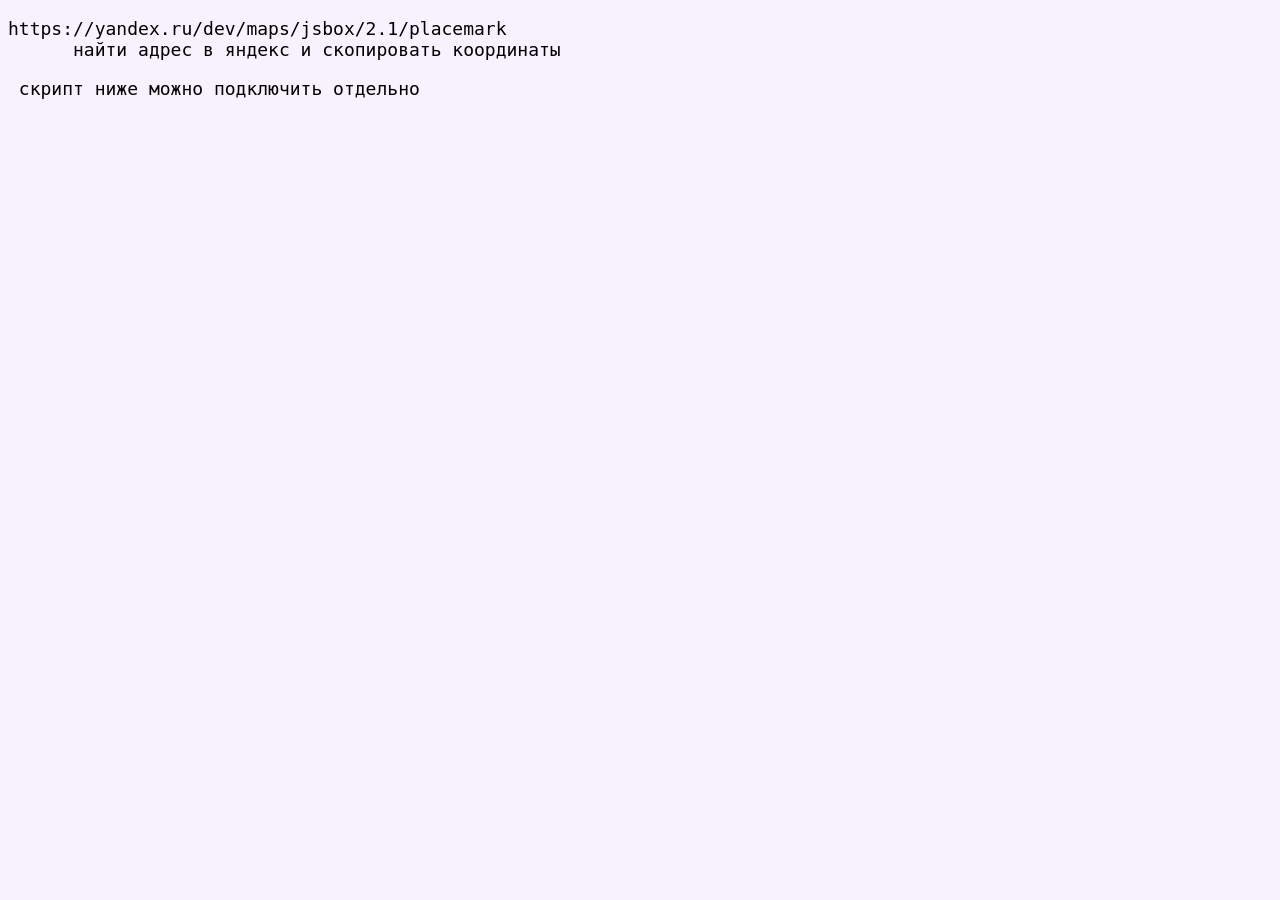
<file: del/yandex-map.html>
<!DOCTYPE html>
<html lang="en">
  <head>
    <meta charset="UTF-8" />
    <meta http-equiv="X-UA-Compatible" content="IE=edge" />
    <meta name="viewport" content="width=device-width, initial-scale=1.0" />
    <title>Document</title>
  </head>
  <body>
    <style>
      body {
        background-color: rgb(248, 242, 255);
        font-size: 18px;
      }
      .container {
        padding-left: 20px;
        padding-right: 20px;
        margin: 0 auto;
        max-width: 1000px;
        background-color: rgb(252, 249, 255);
      }
    .map {
    max-height: 649px;
    width: 100%;
    height: max(649px, 310px);
    }
      .map__balloon {
        display: flex;
      }
      .ymaps-2-1-79-i-custom-scroll {
        height: fit-content;
      }
      .map__burger-img {
        max-height: 300px;  
        margin-right: 10px;
      }
      .map__title-hero, .map__title-span {
        display: block;
        font-family: "Philosopher", sans-serif;
        font-size: min(25px, 1rem);
        line-height: 1.3;
      font-weight: 700;
      }

      @media (max-width: 768px) {
      .map {
        max-height: 310px;
      }
      }
    </style>
    <pre>https://yandex.ru/dev/maps/jsbox/2.1/placemark
      найти адрес в яндекс и скопировать координаты</pre>
    <script src="https://api-maps.yandex.ru/2.1/?lang=ru_RU&amp;apikey=<a4507f8e-eba9-4917-a716-9c17d3b3e400>"
      type="text/javascript"></script>
      <pre> скрипт ниже можно подключить отдельно</pre>
    <!-- <script src="./js/yandex-map.js"></script> -->
    <script>
      ymaps.ready(function () {
    var myMap = new ymaps.Map('map', {
            center: [55.815803, 37.370906],            
            zoom: 17,
            controls: ['zoomControl'],
            behaviors: ['drag']
        }, {
            searchControlProvider: 'yandex#search'
        }),

        // Создаём макет содержимого.
        MyIconContentLayout = ymaps.templateLayoutFactory.createClass(
            '<div style="color: #FFFFFF; font-weight: bold;">$[properties.iconContent]</div>'
        ),

        myPlacemark = new ymaps.Placemark(myMap.getCenter(), {
            hintContent: 'Красногорск, Павшинская пойма, Красногорский бульвар, 13',
            balloonContent: 
            [
                `<div class="map__balloon">
                <img class="map__burger-img" src="../img/logo_mobile.svg" alt="logo"/>
                <p class="map__title-hero">Добро пожаловать в Thai Smile Spa!<span class="map__title-span">Заходите по адресу:</span>Красногорский бульвар, 13
                </p></div>`
            ],
        }, {
            // Опции.
            // Необходимо указать данный тип макета.
            iconLayout: 'default#image',
            // Своё изображение иконки метки.
            iconImageHref: '../img/map-pin.svg',
            // Размеры метки.
            iconImageSize: [30, 42],
            // Смещение левого верхнего угла иконки относительно
            // её "ножки" (точки привязки).
            iconImageOffset: [-5, -38]
        }),

        myPlacemarkWithContent = new ymaps.Placemark([55.661574, 37.573856], {
            hintContent: 'Красногорский бул., 13 Московская обл.,',
            // balloonContent: 

            iconContent: '12'
        }, {
            // Опции.
            // Необходимо указать данный тип макета.
            iconLayout: 'default#imageWithContent',
            // Своё изображение иконки метки.
            iconImageHref: '../img/map-pin.svg',
            // Размеры метки.
            iconImageSize: [48, 48],
            // Смещение левого верхнего угла иконки относительно
            // её "ножки" (точки привязки).
            iconImageOffset: [-24, -24],
            // Смещение слоя с содержимым относительно слоя с картинкой.
            iconContentOffset: [15, 15],
            // Макет содержимого.
            iconContentLayout: MyIconContentLayout
        });

    myMap.geoObjects
        .add(myPlacemark)
        .add(myPlacemarkWithContent);
});




// =======================
// var placemarks = [
//     {
//         latitude: 55.81,
//         longitude: 37.37,
        // hintContent: '<div class="map__hint">ул. Литераторов, д. 19</div>',
        // balloonContent: [
        //     '<div class="map__balloon">',
        //     '<img class="map__burger-img" src="img/burger.png" alt="Бургер"/>',
        //     'Самые вкусные бургеры у нас! Заходите по адресу: ул. Литераторов, д. 19',
        //     '</div>'
        // ]
    // },
    // {
    //     latitude: 59.94,
    //     longitude: 30.25,
    //     hintContent: '<div class="map__hint">Малый проспект В О, д 64</div>',
    //     balloonContent: [
    //         '<div class="map__balloon">',
    //         '<img class="map__burger-img" src="img/burger.png" alt="Бургер"/>',
    //         'Самые вкусные бургеры у нас! Заходите по адресу: Малый проспект В О, д 64',
    //         '</div>'
    //     ]
    // },
    // {
    //     latitude: 59.93,
    //     longitude: 30.34,
    //     hintContent: '<div class="map__hint">наб. реки Фонтанки, д. 56</div>',
    //     balloonContent: [
    //         '<div class="map__balloon">',
    //         '<img class="map__burger-img" src="img/burger.png" alt="Бургер"/>',
    //         'Самые вкусные бургеры у нас! Заходите по адресу: наб. реки Фонтанки, д. 56',
    //         '</div>'
    //     ]
    // }
// ],
//     geoObjects= [];

// function init() {
//     var map = new ymaps.Map('map', {
//         center: [55.81, 37.37],
//         zoom: 16,
//         controls: ['zoomControl'],
//         behaviors: ['drag']
//     });

    // for (var i = 0; i < placemarks.length; i++) {
    //         geoObjects[i] = new ymaps.Placemark([placemarks[i].latitude, placemarks[i].longitude],
    //         {
    //             hintContent: placemarks[i].hintContent,
    //             balloonContent: placemarks[i].balloonContent.join('')
    //         },
    //         {
    //             iconLayout: 'default#image',
    //             iconImageHref: 'img/sprite.png',
    //             iconImageSize: [46, 57],
    //             iconImageOffset: [-23, -57],
    //             iconImageClipRect: [[415, 0], [461, 57]]
    //         });
    // }

    // var clusterer = new ymaps.Clusterer({
    //     clusterIcons: [
    //         {
    //             href: 'img/burger.png',
    //             size: [100, 100],
    //             offset: [-50, -50]
    //         }
    //     ],
    //     clusterIconContentLayout: null
    // });

    // map.geoObjects.add(clusterer);
    // clusterer.add(geoObjects);
// }
    </script>
  </body>
</html>
</file>
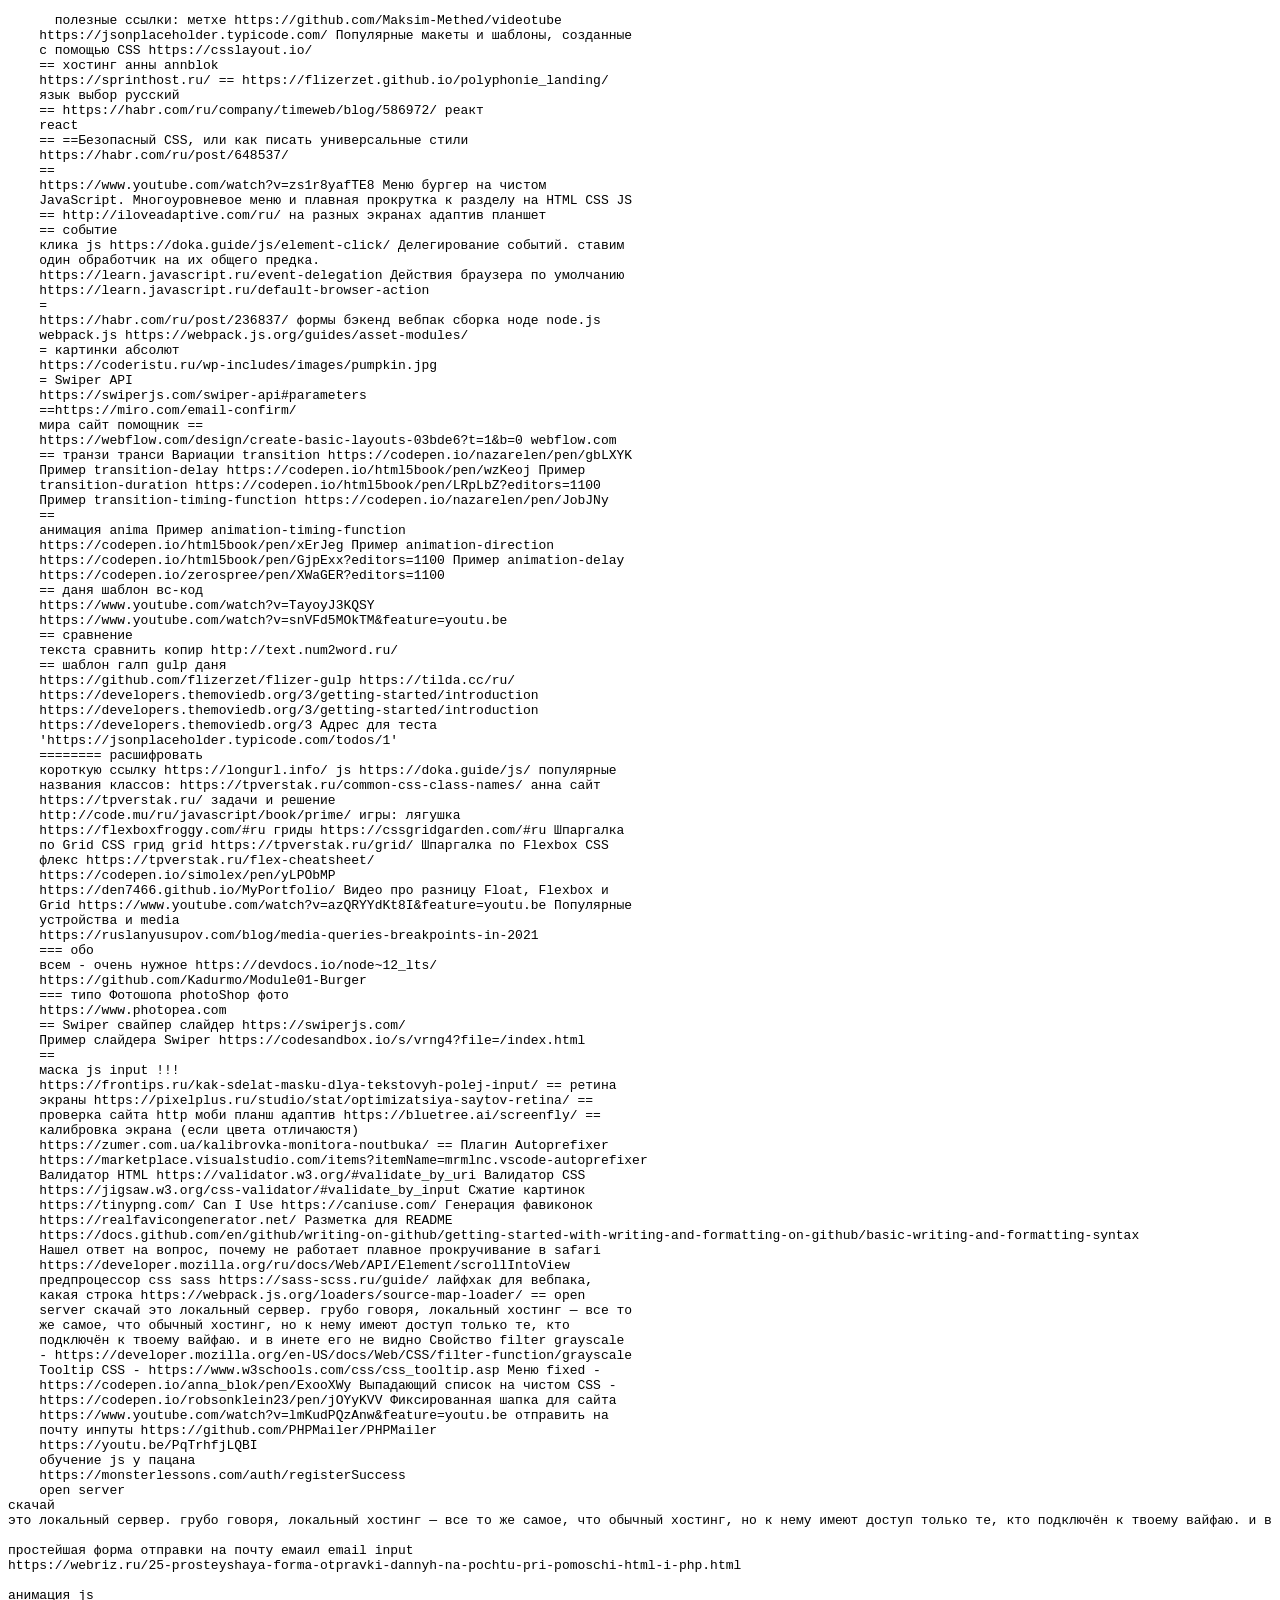
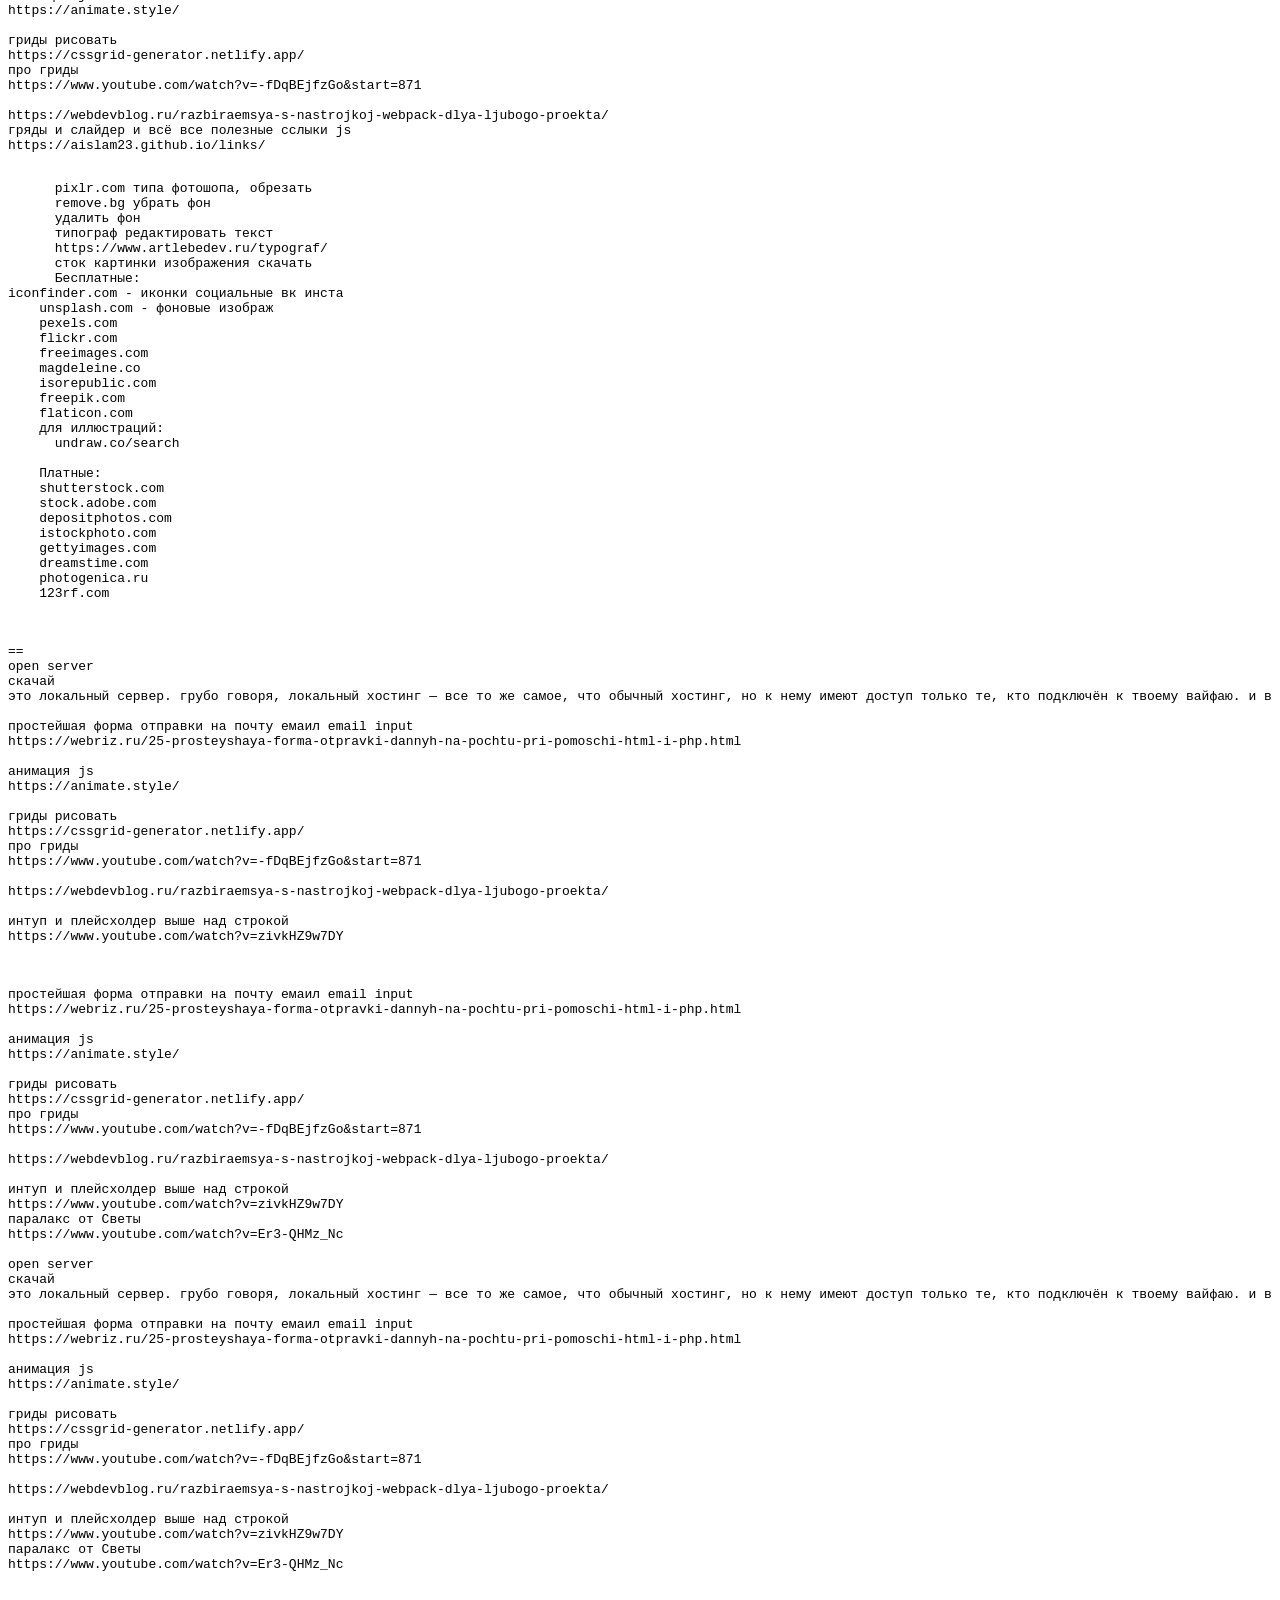
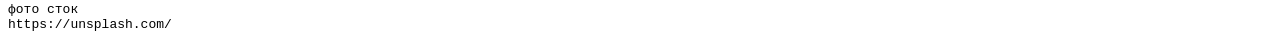
<file: del/полезные ссылки.html>
<!DOCTYPE html>
<html lang="en">
  <head>
    <meta charset="UTF-8" />
    <meta http-equiv="X-UA-Compatible" content="IE=edge" />
    <meta name="viewport" content="width=device-width, initial-scale=1.0" />
    <title>Document</title>
  </head>

  <body>
    <pre>
      полезные ссылки: метхе https://github.com/Maksim-Methed/videotube
    https://jsonplaceholder.typicode.com/ Популярные макеты и шаблоны, созданные
    с помощью CSS https://csslayout.io/ 
    == хостинг анны annblok
    https://sprinthost.ru/ == https://flizerzet.github.io/polyphonie_landing/
    язык выбор русский 
    == https://habr.com/ru/company/timeweb/blog/586972/ реакт
    react 
    == ==Безопасный CSS, или как писать универсальные стили
    https://habr.com/ru/post/648537/ 
    ==
    https://www.youtube.com/watch?v=zs1r8yafTE8 Меню бургер на чистом
    JavaScript. Многоуровневое меню и плавная прокрутка к разделу на HTML CSS JS
    == http://iloveadaptive.com/ru/ на разных экранах адаптив планшет 
    == событие
    клика js https://doka.guide/js/element-click/ Делегирование событий. ставим
    один обработчик на их общего предка.
    https://learn.javascript.ru/event-delegation Действия браузера по умолчанию
    https://learn.javascript.ru/default-browser-action 
    =
    https://habr.com/ru/post/236837/ формы бэкенд вебпак сборка ноде node.js
    webpack.js https://webpack.js.org/guides/asset-modules/ 
    = картинки абсолют
    https://coderistu.ru/wp-includes/images/pumpkin.jpg 
    = Swiper API
    https://swiperjs.com/swiper-api#parameters 
    ==https://miro.com/email-confirm/
    мира сайт помощник ==
    https://webflow.com/design/create-basic-layouts-03bde6?t=1&b=0 webflow.com
    == транзи транси Вариации transition https://codepen.io/nazarelen/pen/gbLXYK
    Пример transition-delay https://codepen.io/html5book/pen/wzKeoj Пример
    transition-duration https://codepen.io/html5book/pen/LRpLbZ?editors=1100
    Пример transition-timing-function https://codepen.io/nazarelen/pen/JobJNy 
    ==
    анимация anima Пример animation-timing-function
    https://codepen.io/html5book/pen/xErJeg Пример animation-direction
    https://codepen.io/html5book/pen/GjpExx?editors=1100 Пример animation-delay
    https://codepen.io/zerospree/pen/XWaGER?editors=1100 
    == даня шаблон вс-код
    https://www.youtube.com/watch?v=TayoyJ3KQSY
    https://www.youtube.com/watch?v=snVFd5MOkTM&feature=youtu.be 
    == сравнение
    текста сравнить копир http://text.num2word.ru/ 
    == шаблон галп gulp даня
    https://github.com/flizerzet/flizer-gulp https://tilda.cc/ru/
    https://developers.themoviedb.org/3/getting-started/introduction
    https://developers.themoviedb.org/3/getting-started/introduction
    https://developers.themoviedb.org/3 Адрес для теста
    'https://jsonplaceholder.typicode.com/todos/1' 
    ======== расшифровать
    короткую ссылку https://longurl.info/ js https://doka.guide/js/ популярные
    названия классов: https://tpverstak.ru/common-css-class-names/ анна сайт
    https://tpverstak.ru/ задачи и решение
    http://code.mu/ru/javascript/book/prime/ игры: лягушка
    https://flexboxfroggy.com/#ru гриды https://cssgridgarden.com/#ru Шпаргалка
    по Grid CSS грид grid https://tpverstak.ru/grid/ Шпаргалка по Flexbox CSS
    флекс https://tpverstak.ru/flex-cheatsheet/
    https://codepen.io/simolex/pen/yLPObMP
    https://den7466.github.io/MyPortfolio/ Видео про разницу Float, Flexbox и
    Grid https://www.youtube.com/watch?v=azQRYYdKt8I&feature=youtu.be Популярные
    устройства и media
    https://ruslanyusupov.com/blog/media-queries-breakpoints-in-2021 
    === обо
    всем - очень нужное https://devdocs.io/node~12_lts/
    https://github.com/Kadurmo/Module01-Burger 
    === типо Фотошопа photoShop фото
    https://www.photopea.com 
    == Swiper свайпер слайдер https://swiperjs.com/
    Пример слайдера Swiper https://codesandbox.io/s/vrng4?file=/index.html 
    ==
    маска js input !!!
    https://frontips.ru/kak-sdelat-masku-dlya-tekstovyh-polej-input/ == ретина
    экраны https://pixelplus.ru/studio/stat/optimizatsiya-saytov-retina/ ==
    проверка сайта http моби планш адаптив https://bluetree.ai/screenfly/ ==
    калибровка экрана (если цвета отличаюстя)
    https://zumer.com.ua/kalibrovka-monitora-noutbuka/ == Плагин Autoprefixer
    https://marketplace.visualstudio.com/items?itemName=mrmlnc.vscode-autoprefixer
    Валидатор HTML https://validator.w3.org/#validate_by_uri Валидатор CSS
    https://jigsaw.w3.org/css-validator/#validate_by_input Сжатие картинок
    https://tinypng.com/ Can I Use https://caniuse.com/ Генерация фавиконок
    https://realfavicongenerator.net/ Разметка для README
    https://docs.github.com/en/github/writing-on-github/getting-started-with-writing-and-formatting-on-github/basic-writing-and-formatting-syntax
    Нашел ответ на вопрос, почему не работает плавное прокручивание в safari
    https://developer.mozilla.org/ru/docs/Web/API/Element/scrollIntoView
    предпроцессор css sass https://sass-scss.ru/guide/ лайфхак для вебпака,
    какая строка https://webpack.js.org/loaders/source-map-loader/ == open
    server скачай это локальный сервер. грубо говоря, локальный хостинг — все то
    же самое, что обычный хостинг, но к нему имеют доступ только те, кто
    подключён к твоему вайфаю. и в инете его не видно Свойство filter grayscale
    - https://developer.mozilla.org/en-US/docs/Web/CSS/filter-function/grayscale
    Tooltip CSS - https://www.w3schools.com/css/css_tooltip.asp Меню fixed -
    https://codepen.io/anna_blok/pen/ExooXWy Выпадающий список на чистом CSS -
    https://codepen.io/robsonklein23/pen/jOYyKVV Фиксированная шапка для сайта
    https://www.youtube.com/watch?v=lmKudPQzAnw&feature=youtu.be отправить на
    почту инпуты https://github.com/PHPMailer/PHPMailer
    https://youtu.be/PqTrhfjLQBI
    обучение js у пацана
    https://monsterlessons.com/auth/registerSuccess
    open server
скачай
это локальный сервер. грубо говоря, локальный хостинг — все то же самое, что обычный хостинг, но к нему имеют доступ только те, кто подключён к твоему вайфаю. и в инете его не видно 

простейшая форма отправки на почту емаил email input 
https://webriz.ru/25-prosteyshaya-forma-otpravki-dannyh-na-pochtu-pri-pomoschi-html-i-php.html

анимация js
https://animate.style/

гриды рисовать
https://cssgrid-generator.netlify.app/
про гриды
https://www.youtube.com/watch?v=-fDqBEjfzGo&start=871

https://webdevblog.ru/razbiraemsya-s-nastrojkoj-webpack-dlya-ljubogo-proekta/
гряды и слайдер и всё все полезные сслыки js
https://aislam23.github.io/links/  
</pre>
    <pre>

      pixlr.com типа фотошопа, обрезать
      remove.bg убрать фон 
      удалить фон
      типограф редактировать текст
      https://www.artlebedev.ru/typograf/
      сток картинки изображения скачать
      Бесплатные:
iconfinder.com - иконки социальные вк инста 
    unsplash.com - фоновые изображ
    pexels.com
    flickr.com
    freeimages.com
    magdeleine.co
    isorepublic.com
    freepik.com
    flaticon.com
    для иллюстраций:
      undraw.co/search

    Платные:
    shutterstock.com
    stock.adobe.com
    depositphotos.com
    istockphoto.com
    gettyimages.com
    dreamstime.com
    photogenica.ru
    123rf.com
    </pre>
    <!-- влв -->
    <pre>
      
==
open server
скачай
это локальный сервер. грубо говоря, локальный хостинг — все то же самое, что обычный хостинг, но к нему имеют доступ только те, кто подключён к твоему вайфаю. и в инете его не видно 

простейшая форма отправки на почту емаил email input 
https://webriz.ru/25-prosteyshaya-forma-otpravki-dannyh-na-pochtu-pri-pomoschi-html-i-php.html

анимация js
https://animate.style/

гриды рисовать
https://cssgrid-generator.netlify.app/
про гриды
https://www.youtube.com/watch?v=-fDqBEjfzGo&start=871

https://webdevblog.ru/razbiraemsya-s-nastrojkoj-webpack-dlya-ljubogo-proekta/

интуп и плейсхолдер выше над строкой 
https://www.youtube.com/watch?v=zivkHZ9w7DY
    </pre>
    <pre>
      
простейшая форма отправки на почту емаил email input 
https://webriz.ru/25-prosteyshaya-forma-otpravki-dannyh-na-pochtu-pri-pomoschi-html-i-php.html

анимация js
https://animate.style/

гриды рисовать
https://cssgrid-generator.netlify.app/
про гриды
https://www.youtube.com/watch?v=-fDqBEjfzGo&start=871

https://webdevblog.ru/razbiraemsya-s-nastrojkoj-webpack-dlya-ljubogo-proekta/

интуп и плейсхолдер выше над строкой 
https://www.youtube.com/watch?v=zivkHZ9w7DY
паралакс от Светы
https://www.youtube.com/watch?v=Er3-QHMz_Nc

open server
скачай
это локальный сервер. грубо говоря, локальный хостинг — все то же самое, что обычный хостинг, но к нему имеют доступ только те, кто подключён к твоему вайфаю. и в инете его не видно 

простейшая форма отправки на почту емаил email input 
https://webriz.ru/25-prosteyshaya-forma-otpravki-dannyh-na-pochtu-pri-pomoschi-html-i-php.html

анимация js
https://animate.style/

гриды рисовать
https://cssgrid-generator.netlify.app/
про гриды
https://www.youtube.com/watch?v=-fDqBEjfzGo&start=871

https://webdevblog.ru/razbiraemsya-s-nastrojkoj-webpack-dlya-ljubogo-proekta/

интуп и плейсхолдер выше над строкой 
https://www.youtube.com/watch?v=zivkHZ9w7DY
паралакс от Светы
https://www.youtube.com/watch?v=Er3-QHMz_Nc


фото сток
https://unsplash.com/
</pre>
    
  </body>
</html>
</file>
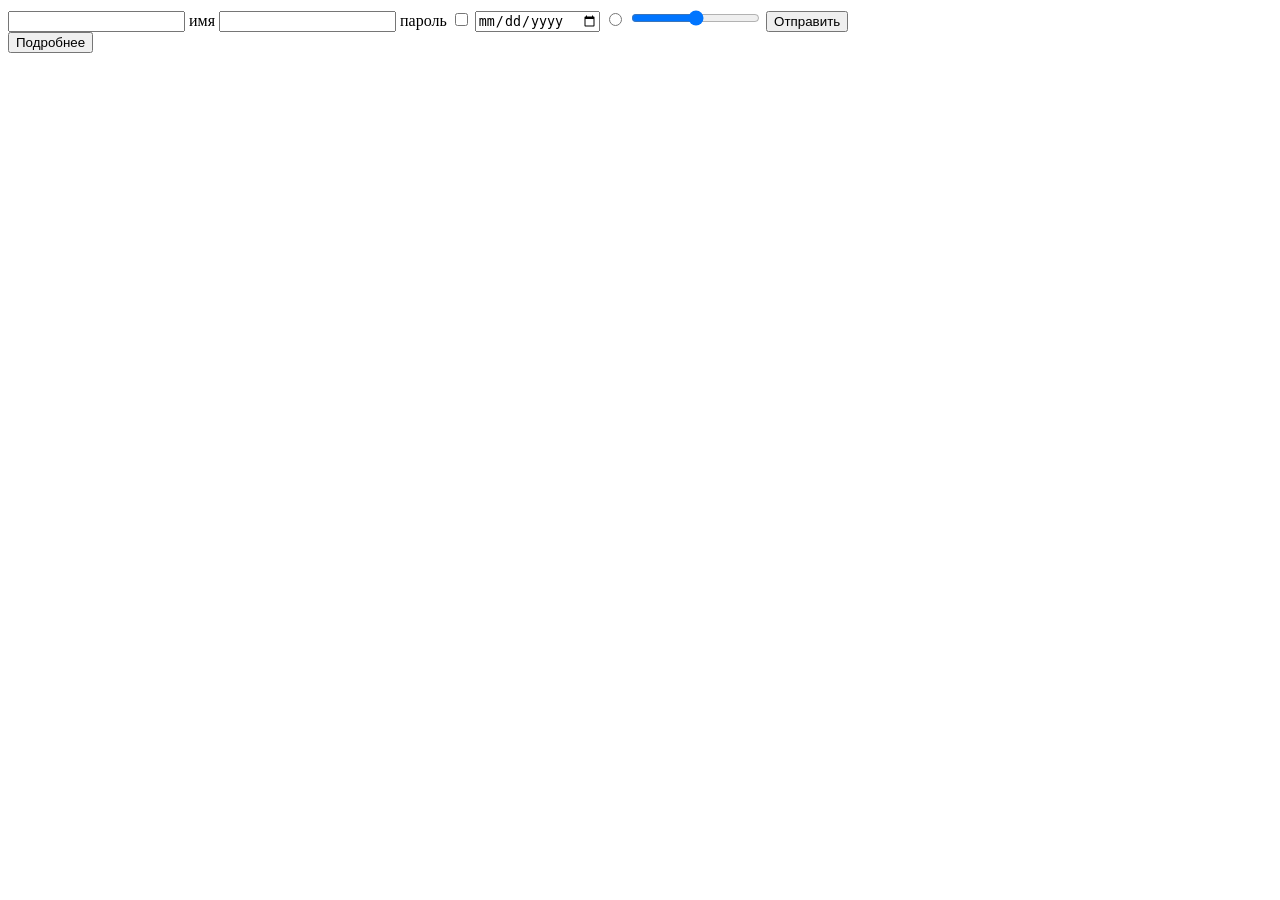
<file: del/шаблон form input.html>
<!DOCTYPE html>
<html lang="en">
<head>
    <meta charset="UTF-8">
    <meta http-equiv="X-UA-Compatible" content="IE=edge">
    <meta name="viewport" content="width=device-width, initial-scale=1.0">
    <title>Document</title>
</head>
<body>
<form action="#">
    <input type="text" id="name">
    <label for="name">имя</label>
    <input type="password" id="pass">
    <label for="pass">пароль</label>

    <input type="checkbox" name="" id="">

    <input type="date" name="" id="">
    
    <input type="radio" name="" id="">

    <input type="range">

    <button type="submit">Отправить</button>
</form>
    <button>Подробнее</button>

</body>
</html>
</file>
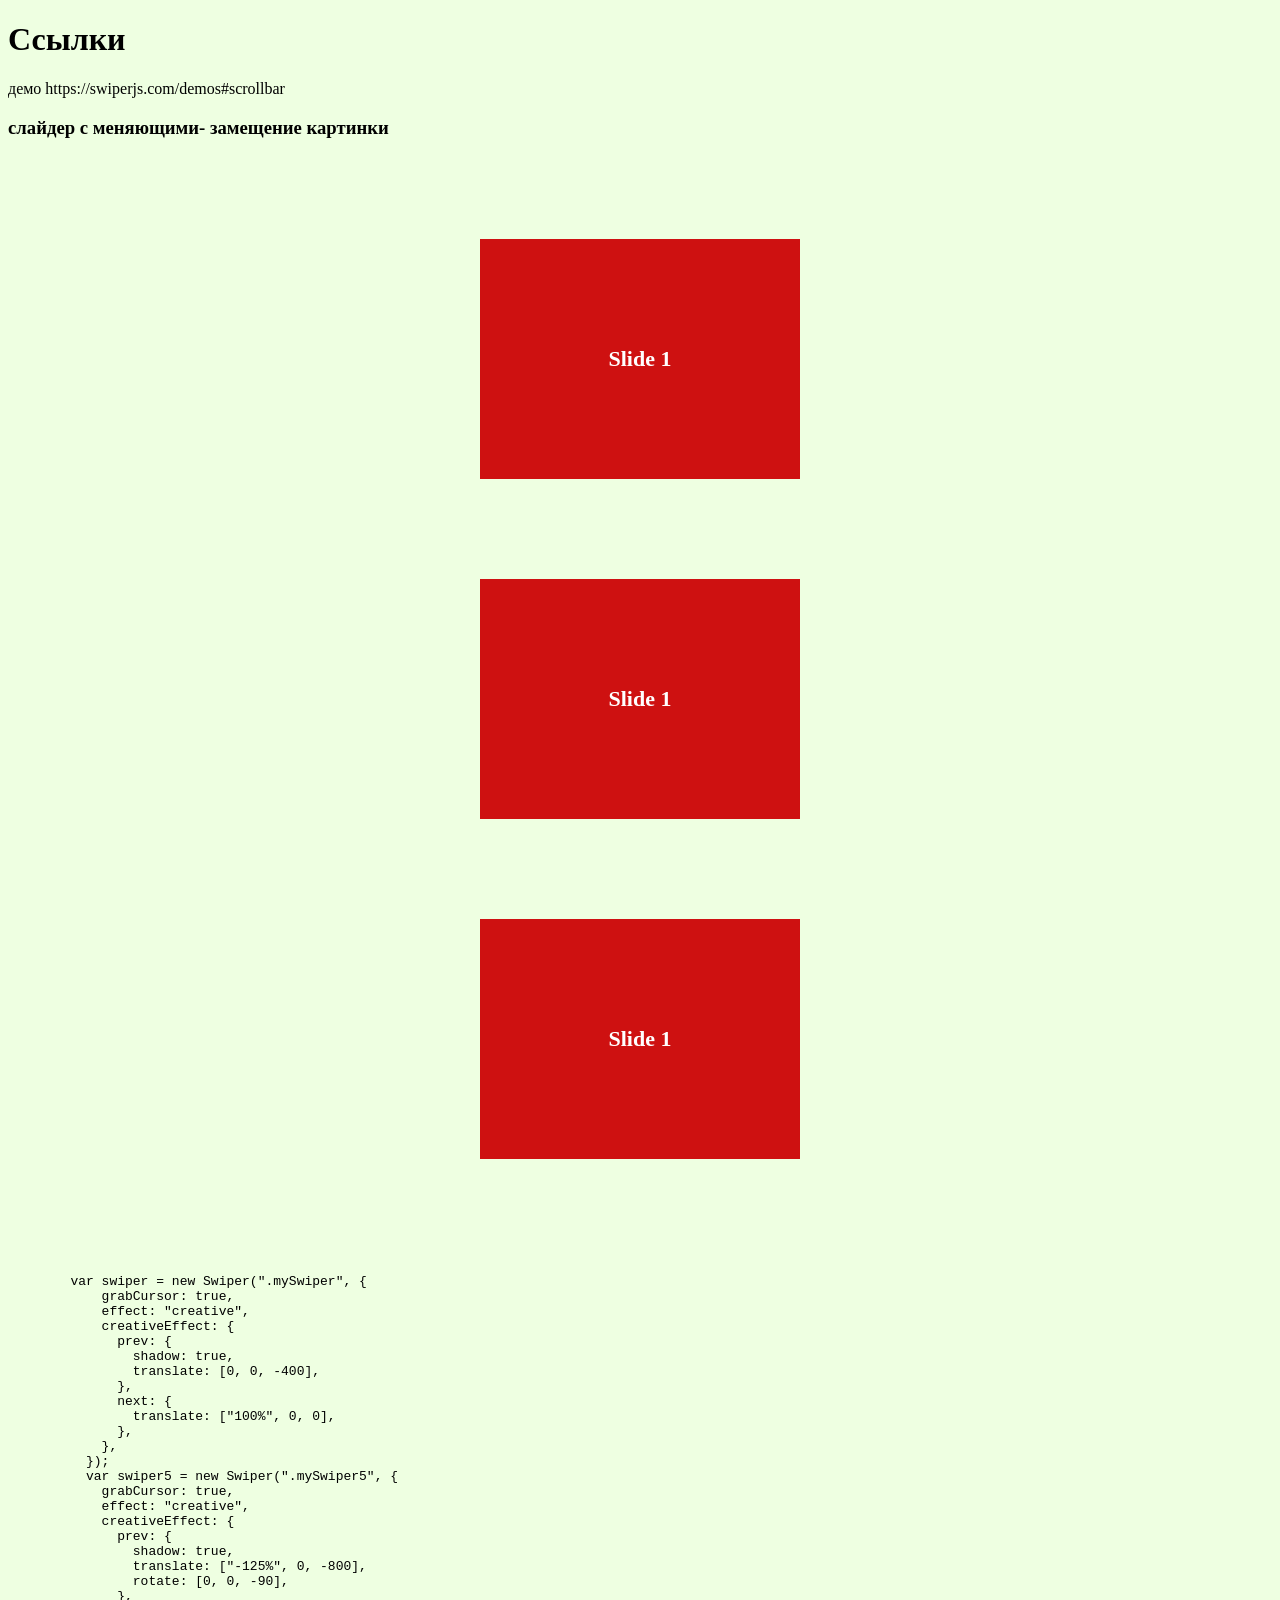
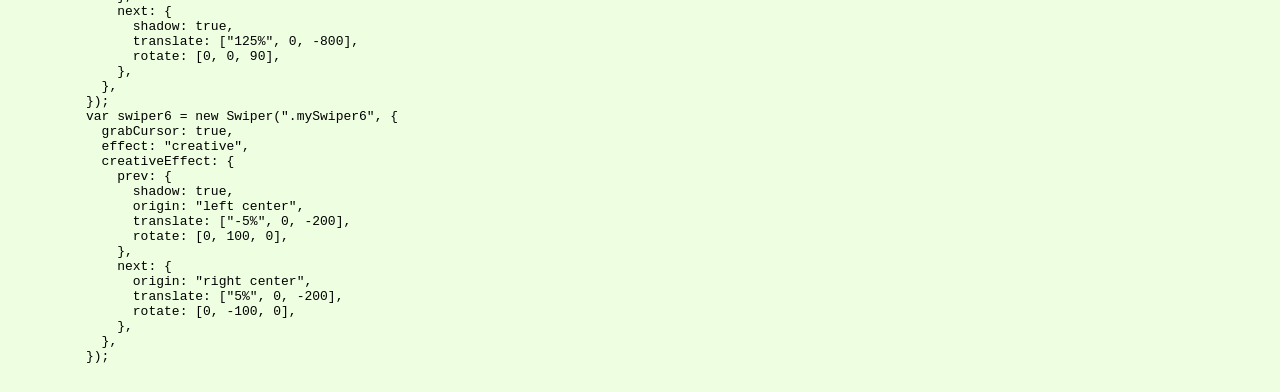
<file: del/slider/slider.html>
<!DOCTYPE html>
<html lang="en">
<head>
    <meta charset="UTF-8">
    <meta http-equiv="X-UA-Compatible" content="IE=edge">
    <meta name="viewport" content="width=device-width, initial-scale=1.0">
    <link rel="stylesheet" href="swiper-bundle.min.css">
    <link rel="stylesheet" href="styleSw.css">
    <script defer src="swiper-bundle.min.js"></script>
    <script defer src="swiper.js"></script>
    <title>Document</title>
</head>
<body>
    <h1>Ссылки</h1>
    демо     https://swiperjs.com/demos#scrollbar
<h3>слайдер с меняющими- замещение картинки</h3>
    <div class="swiper mySwiper">
        <div class="swiper-wrapper">
          <div class="swiper-slide">Slide 1</div>         
          <div class="swiper-slide">Slide 8</div>
          <div class="swiper-slide">Slide 9</div>
        </div>
      </div>
      <div class="swiper mySwiper5">
        <div class="swiper-wrapper">
          <div class="swiper-slide">Slide 1</div>
          <div class="swiper-slide">Slide 8</div>
          <div class="swiper-slide">Slide 9</div>
        </div>
      </div>
      <div class="swiper mySwiper6">
        <div class="swiper-wrapper">
          <div class="swiper-slide">Slide 1</div>
          <div class="swiper-slide">Slide 9</div>
        </div>
      </div>

      <pre>
          <!-- Initialize Swiper -->   
        var swiper = new Swiper(".mySwiper", {
            grabCursor: true,
            effect: "creative",
            creativeEffect: {
              prev: {
                shadow: true,
                translate: [0, 0, -400],
              },
              next: {
                translate: ["100%", 0, 0],
              },
            },
          });
          var swiper5 = new Swiper(".mySwiper5", {
            grabCursor: true,
            effect: "creative",
            creativeEffect: {
              prev: {
                shadow: true,
                translate: ["-125%", 0, -800],
                rotate: [0, 0, -90],
              },
              next: {
                shadow: true,
                translate: ["125%", 0, -800],
                rotate: [0, 0, 90],
              },
            },
          });
          var swiper6 = new Swiper(".mySwiper6", {
            grabCursor: true,
            effect: "creative",
            creativeEffect: {
              prev: {
                shadow: true,
                origin: "left center",
                translate: ["-5%", 0, -200],
                rotate: [0, 100, 0],
              },
              next: {
                origin: "right center",
                translate: ["5%", 0, -200],
                rotate: [0, -100, 0],
              },
            },
          });
      </pre>
</body>
</html>
</file>
<file: style/style.css>
@import url("../fonts/fonts.css");

::-moz-placeholder,
:-moz-placeholder {
  opacity: 1;
  color: var(--basic-greylight);
}

:focus {
  outline: 0;
}

:root {
  --text-size-mini: 3rem;
  --white-grey: #F3F7F9;
  --color-icon: #888888;
  --white: #FFFFFF;
  --white-opasity: rgba(255, 255, 255, .3);
  --white-opasity-2: rgba(255, 255, 255, .2);
  --basic-background: #F1F5F7;
  --light-violet: #F9F5F0;
  --basic-greylight: #C5C5C5;
  --basic-greylight-e: #405069;
  --basic-grey: #3D546F;
  --gray-ligth: #EAEAEA;
  --gray: #293449;
  --gray-color: #32425C;
  --basic-red: #EE3643;

  --Error: #BA2732;
  --basic-green: #63A63E;
  --success: #5FBB2D;
  --special-greenlight: #8ED78F;
  --special-yellow: rgba(255, 191, 71, 1);
  --special-yellow-o: #FFD27E;
  --special-yellowlight: #FFD180;

  --special-blue: #3BBCE3;
  --special-lilac: #DC91D8;
  --color-line: #B52933;
  --black: #000000;
  --font-sans: 'PT Sans', Arial, serif;
  --font-cuprum: 'cuprum', Arial, serif;
}

h1 {
  font-size: var(--text-size-mini);
}

ol,
ul {
  list-style: none;
  margin: 0;
  padding: 0;
}

html {
  scroll-behavior: smooth;
}

body {
  font-size: 18px;
  font-family: var(--font-cuprum);
  /* line-height: 1; */
  margin: 0;
}

img {
  width: 100%;
  height: 100%;
  object-fit: contain;
  flex-shrink: 0;
}

a {
  text-decoration: none;
  color: inherit;
  transition: .3s ease-in-out;
  cursor: pointer;
}

h1,
h2,
h3,
h4,
h5,
h6 {
  padding: 0;
  margin: 0;
}

input[type=search] {
  -webkit-appearance: none;
  -moz-appearance: none;
  -webkit-box-sizing: content-box;
  -moz-box-sizing: content-box;
  box-sizing: content-box;
}

input[type=search]::-webkit-search-cancel-button,
input[type=search]::-webkit-search-decoration,
input[type=search]::-webkit-search-results-button,
input[type=search]::-webkit-search-results-decoration {
  -webkit-appearance: none;
  -moz-appearance: none;
}

button {
  border: none;
}

input,
textarea {
  border-radius: 0;
  -webkit-border-radius: 0
}

textarea {
  overflow: auto;
  vertical-align: top;
  resize: vertical;
}

input {
  /* width: 100%; */
  outline: none;
}

/* input:invalid {
  border: red;
} */

button {
  cursor: pointer;
  background-color: transparent;
  transition: .3s ease-in-out;
}

p {
  padding: 0;
  margin: 0;
}



/* кнопка закрыть меню  image/burger_close.svg */
.burger-btn__close {
  position: absolute;
  top: 6px;
  right: 0;
  display: block;
  height: 25px;
  width: 25px;
  border: none;
  background-image: url(../image/burger_close.svg);
  background-repeat: no-repeat;
  background-size: contain;
  background-color: transparent;
}

/* бургер меню */
.modal__mb {
  position: fixed;
  top: 0;
  left: -200%;
  height: 100vh;
  width: 100%;
  background-color: rgba(0, 0, 0, 0.5);
  z-index: 10;
  transition: all 0.2s ease-in-out;
}

.modal__mb_window {
  position: relative;
  background-color: var(--gray);
  padding: 40px 20px;
  height: 100%;
  width: 100%;
  box-sizing: border-box;
  max-width: 500px;
}

.burger-link {
  margin-top: 30px;
}

.modal_link {
  display: block;
  font-weight: 500;
  font-size: 1.6rem;
  line-height: 136.8%;
  letter-spacing: 0.04em;
  text-transform: uppercase;
  text-decoration: none;
  color: #ffffff;
}

.modal_logo {
  display: block;
  background-image: url(../image/logo-m.png);
  background-size: contain;
  background-repeat: no-repeat;
  width: 101px;
  height: 42px;
}

.modal_box {
  display: flex;
  justify-content: space-between;
  position: relative;
}

._locked {
  overflow: hidden;
}

/* moby-modal-off */


.container {
  padding-left: 15px;
  padding-right: 15px;
  max-width: 940px;
  margin: 0 auto;
}

/* модальное окно начало */
._locked {
  overflow: hidden;
}

.modal__btn {
  border: none;
  background-color: #f36262;
  padding: 5px 10px;
  color: #fff;
  display: -webkit-box;
  display: -ms-flexbox;
  display: flex;
  -webkit-box-align: center;
  -ms-flex-align: center;
  align-items: center;
  font-size: 20px;
  font-size: 16px;
  cursor: pointer;
}

._modal {
  width: 100%;
  height: 100vh;
  position: fixed;
  top: 0;
  left: 0;
  z-index: 10;
  visibility: hidden;
  opacity: 0;
  -webkit-transition: all .2s;
  transition: all .2s;
  pointer-events: none;
}

.modal-bg {
  width: 100%;
  height: 100%;
  background-color: rgba(0, 0, 0, 0.2);
  display: -webkit-box;
  display: -ms-flexbox;
  display: flex;
}

.modal-body {
  background-color: var(--white);
  width: 100%;
  max-height: 90%;
  overflow: auto;
  position: relative;
  margin: auto;
  max-width: 620px;
  border-top: solid 7px var(--basic-red);
  filter: drop-shadow(0px 4px 20px rgba(0, 0, 0, 0.15));
  box-sizing: border-box;
}

.form-wrapper {
  padding: 46px 4% 37px;
  max-width: 460px;
  margin: 0 auto;
}

.modal-button-box {
  padding-top: 37px;
  padding-bottom: 37px;
  background-color: var(--white-grey);
}

.modal-close {
  position: absolute;
  top: 20px;
  right: 20px;
  width: 20px;
  height: 20px;
}

/* модальное окно конец  */
/* бургер меню  */


.modal_window {
  background-color: #252525;
  padding: 113px 20px;
  height: 100%;
  width: 100%;
  max-width: 229px;
}

.header-modal-close {
  background-image: url(../image/close.svg);
  background-repeat: no-repeat;
  background-color: transparent;
  position: absolute;
  left: 20px;
  top: 20px;
  height: 16.97px;
  width: 16.97px;
}

.burger-link a {
  color: #ffffff;
  display: block;
  margin-top: 20px;
}

._active {
  opacity: 1;
  visibility: visible;
  pointer-events: all;
  left: 0;
}

.burger_active {
  opacity: 1;
  visibility: visible;
  pointer-events: all;
  left: 0;
}


.burger-btn {
  background-image: url(../image/burger-menu.svg);
  background-repeat: no-repeat;
  background-size: contain;
  display: block;
  background-color: transparent;
  height: 16px;
  width: 24px;
}



.to-up {
  position: fixed;
  right: 20px;
  bottom: 20px;
  opacity: 0;
  background: var(--basic-greylight-e);
  color: white;
  padding: 10px;
  border-radius: 5px;
  font-size: 20px;
  z-index: 5;
  transform: scale(1);
  transition: .3s linear;

}

.to-up:hover {
  text-decoration: none;
  transform: scale(1.2);
}

.header {
  color: var(--white);
  background-color: var(--basic-background);
  padding-bottom: 63px;
}

.header-bar {
  background-color: var(--gray);
  height: 42px;
}

.header-top {
  display: flex;
  justify-content: space-between;
  /* align-items: center; */
}

.header-left {
  display: flex;
  align-items: center;
  position: relative;
}

.header-wrap-logo {
  margin-right: 17px;

}

.img-logo {
  width: 220px;
  height: 47px;
  background-image: url(../image/logo.png);
  background-size: contain;
  background-repeat: no-repeat;
  position: absolute;

  left: 0;
  top: 0;
}

.header-wrap-logo {

  height: 100%;
  width: 220px;
  position: relative;
}

.header-right {
  display: flex;
  align-items: center;
  gap: 2vw;
  gap: 2.3vw;
}

.header-box {
  gap: 4.3vw;
  display: flex;
  align-items: center;
}


.header-icons {
  color: var(--color-icon);
  margin-right: 7px;
}

.header-phone-mb {
  color: var(--color-icon);
  height: 17px;
}

.header-btn {
  color: var(--white);
  height: 42px;
  display: flex;
  align-items: center;
}

.burger-btn__open {
  display: none;
}

.txt {
  margin-right: 4px;
}

.header-btn:hover,
.header-btn:hover .header-icons {
  color: var(--special-yellow);
  transition: linear .2s;
}

.btn-order {
  background-color: var(--basic-green);
  padding-left: 19px;
  padding-right: 16px;
}

.btn-order:hover {
  background-color: var(--success);
  color: var(--white);
}

.header-inner {
  display: flex;
  justify-content: space-between;
  padding-top: 41px;
  padding-bottom: 45px;
  gap: 15px;
}

.header-description-text {
  line-height: 144%;
  color: var(--basic-red);
  /* max-width: 197px; */
  font-style: italic;
  font-size: 16px;
}

.header-phone-mb {
  display: none;
}

.header-users {
  display: flex;
  gap: 10px;
  color: var(--black);
  font-size: 21px;
}

.header-adress-wrap {
  max-width: 270px;
  margin: 0 auto;
}

.user {
  padding-left: 19px;
  padding-right: 19px;
  background-color: var(--white);
  text-align: center;
  display: flex;
  align-items: center;
  height: 45px;
}

.user:hover {
  color: var(--special-yellow);
}

.login-icon {
  margin-right: 10px;
}

.header-description {
  max-width: 232px;
  margin-left: 3%;
}

.header-tel svg {
  margin-right: 16px;
}

.header-tel {
  color: var(--basic-red);
  font-weight: 700;
  font-size: 21px;
  background: var(--white-grey);
  border: 3px solid var(--white);
  padding: 7px 7px;
  box-sizing: border-box;
  display: block;
  margin-bottom: 7px;
  display: flex;
  align-items: center;
  justify-content: center;
}

.header-tel svg {
  vertical-align: baseline;
}

.header-adress {
  color: var(--gray-color);
  font-size: 14px;
  font-style: normal;
}

.navigation {
  padding: 20px 5.3% 14px;
  background-color: var(--gray-color);
  color: var(--white);
  border-bottom: 5px solid var(--gray);
  /* max-width: 834px; */


}

.nav__list {
  display: flex;
  justify-content: space-between;
  align-items: center;
  max-width: 840px;
  gap: 5px;
  margin: 0 auto;
}

.nav__link:hover {
  color: var(--special-yellow);
}


.category-list {
  display: flex;
  gap: 20px;
  color: var(--white);
  justify-content: space-between;
  margin-bottom: 20px;
}



.categoryes {
  padding: 60px 0 36px;
}

.category-list {
  display: grid;
  grid-template-columns: repeat(3, 1fr);
}


.category-inner {
  position: relative;

}

.category-item {
  position: relative;
  display: flex;
  align-items: center;
  justify-content: space-between;
  width: 100%;
  height: 123px;
  max-width: 300px;
  box-sizing: border-box;
  padding: 20px 23px;
}

.category-new {
  position: absolute;
  right: 0;
  top: 0;
  width: 70px;
  height: 70px;
  background-image: url(../image/new.svg);
  background-repeat: no-repeat;
  display: none;
}

.materials {
  background-color: var(--special-yellow);

}

.materials-items {
  /* margin-right: 55px; */
}

.materials-title {
  font-weight: 700;
  font-size: 24px;
  margin-bottom: 14px;
  color: var(--white);
}

.category-images {
  display: block;
  width: 78px;
  height: 100%;
  max-height: 65px;
}

.tools {
  background-color: var(--special-blue);
}

.Technic {
  background-color: var(--special-lilac);
}

.discounts {
  background-color: var(--special-greenlight);
}

.delivery {
  background-color: var(--special-yellow);
}

.category-slider {
  grid-column: 1/ span 2;
  grid-row: 2/ span 2;
  background-color: #fff;
  background-image: url(../image/perforators.jpg);
  background-size: cover;
  background-repeat: no-repeat;
  padding: 23px 24px 27px;
  height: 266px;
  max-width: 620px;
  width: 100%;
  display: flex;
  flex-direction: column;
  justify-content: space-between;
  box-sizing: border-box;
  color: var(--white);
  background-position: center;
}

.category-block {
  display: block;
}

.category-title {
  font-weight: 700;
  font-size: 36px;
  text-transform: uppercase;
  margin-bottom: 5px;
}

.category-description {
  font-size: 18px;
}



.category-wr {
  background-color: var(--white-opasity);
  padding: 10px 24px;
  display: block;
  font-size: 14px;
  color: var(--white);
}

.category-wr:hover {
  background-color: var(--white-opasity-2);
  /* box-shadow: var(--white) 1px 1px 2px 1px; */
}

.category-link {
  text-transform: uppercase;
  white-space: nowrap;
}

.display-block {
  display: block;
}

.visually-hidden {
  display: none;
}

.link {
  color: var(--white);
  background-color: var(--basic-red);
  padding: 11px 0;
  width: 100%;
  max-width: 192px;
  text-align: center;
  display: block;
  font-size: 14px;
  text-transform: uppercase;
}

.link:hover {
  background-color: var(--color-line);
}

.link-catalog {
  display: block;
  padding: 10px 0;
  width: 100%;
}

/* популярные товары  */
.goods {
  display: flex;
  justify-content: space-between;
  align-items: center;
  padding: 26px 3%;
  padding-right: 14px;
  background-color: var(--light-violet);
  margin-bottom: 20px;
}

.title {
  text-transform: uppercase;
  font-weight: 400;
  font-size: 30px;
  line-height: 100%;
}

.popular-title {
  color: var(--basic-grey);
}

.link-button {
  display: block;
}

.cards {
  display: grid;
  grid-template-columns: repeat(4, 1fr);
  justify-content: space-between;
  margin-bottom: 70px;
  gap: 20px;
}

.card-items {
  padding: 30px 10px 21px;
  border: 1px solid var(--gray-ligth);
  text-align: center;
  /* width: 100%; */
  position: relative;
}

.card-items-manufacturer {
  border: 1px solid var(--gray-ligth);
  height: 144px;
}

.card-items-manufacturer:hover {
  border-color: var(--basic-greylight-e);
}

/* .card-items:not(:last-child) {
  margin-right: 20px;
} */

.card-items:hover {
  border: 1px solid var(--special-yellow);
}

.card-image {
  margin-bottom: 16px;
  height: 128px;
}

.card-links {}

.card-title {
  margin-bottom: 7px;
  font-family: var(--font-sans);
  font-weight: 700;
  font-size: 18px;
  line-height: 111%;

}

.card-title span {
  display: block;
}

.card-prise {
  margin-bottom: 13px;
  text-decoration-line: line-through;
  text-transform: uppercase;
  color: var(--basic-greylight);
  font-weight: 700;
  font-size: 17px;
  font-family: var(--font-sans);
}

.discount {
  font-weight: 700;
  font-size: 17px;
  text-transform: uppercase;
  font-family: var(--font-sans);
  color: var(--white);
  padding: 10px 0;
  max-width: 120px;
  width: 100%;
  background-color: var(--basic-red);
  margin: 0 auto;
  position: relative;
}

.discount::after {
  content: '';
  position: absolute;
  top: 0;
  left: 100%;
  width: 0;
  height: 0;
  border-top: 20px solid transparent;
  border-left: 20px solid var(--basic-red);
  border-bottom: 20px solid transparent;

}

.service {
  padding: 64px 0 99px;
  background-color: var(--basic-background);
}

.selection-title {
  color: var(--black);
}

.service-block {
  margin-bottom: 21px;
}

.service-title {
  margin-bottom: 25px;
}

.delivery-title {
  color: var(--gray-color);
  margin-bottom: 30px;
}

.delivery-block {
  position: relative;
  margin-top: 43px;
  width: 100%;
  background-image: url(../image/delivery-car.png);
  background-position: right 30px;
  background-size: contain;
  background-repeat: no-repeat;
  display: none;
}

.active-delivery-block {
  display: block;
}

.warranty-block {
  background-image: url(../image/warranty.png);
}

.credit-block {
  background-image: url(../image/credit.png);
}

.link-credit {
  display: block;
}

.selection-text {
  font-family: var(--font-sans);
  font-size: 13px;
  line-height: 185%;
}

.delivery-text {
  max-width: 280px;
}

.credit-text {
  margin-bottom: 36px;
}

.selection {
  display: flex;
  gap: 8vw;
}

.selection-list {
  display: flex;
  flex-direction: column;
  justify-content: center;
  position: relative;
  padding-top: 50px;
  padding-bottom: 45px;
}

.selection-list::after {
  content: '';
  position: absolute;
  background-image: url(../image/shadow.png);
  background-repeat: no-repeat;
  background-size: contain;
  right: 0;
  top: 0;
  width: 10px;
  background-position-x: right;
  height: 100%;
}

.selection-button {
  display: block;
  padding: 17px 2%;
  width: 240px;
  background-color: var(--gray-color);
  color: var(--white);
  font-weight: 700;
  font-size: 21px;
  box-sizing: border-box;
  border-bottom: 1px solid var(--gray);
  border-top: 1px solid var(--basic-greylight-e);
  transition: .2s;
}

.selection-button:hover {
  background-color: var(--basic-greylight-e);
}

.active-bg {
  background-color: var(--white);
  color: var(--gray-color);
  border-top: 1px solid var(--white);
  border-bottom: 1px solid var(--basic-greylight);
}

.active-bg:hover {
  color: var(--gray-color);
  background-color: var(--white);
}

.about {
  padding: 70px 0;
}

.about-block {
  display: flex;
  justify-content: space-between;
  position: relative;
  gap: 15px;
}

.map-modal {
  position: absolute;
  top: 50%;
  height: 449px;
  width: calc(100vw - 30px);
  background-image: url(../image/map-popup.jpg);
  background-repeat: no-repeat;
  background-size: cover;
  background-position-x: center;
  left: 50%;
  transform: translate(-50%, -50%);
  display: none;
}

.map-bg-s {}

.contact {
  width: 100%;
  max-width: 300px;
}

.company-title {
  margin-bottom: 24px;
}

.company-text {
  font-family: var(--font-sans);
  font-size: 13px;
  line-height: 185%;
}

.company-text-p {
  margin-bottom: 40px;
  max-width: 460px;
}

.company-text-pm {
  margin-bottom: 10px;
}

.company-union {
  display: flex;
  gap: 12px;
  flex-direction: column;
  margin-bottom: 20px;

}

.company-item {
  position: relative;
  padding-left: 38px;
}

.company-item::before {
  content: '';
  width: 25px;
  height: 2px;
  background-color: var(--basic-red);
  position: absolute;
  top: 50%;
  left: 0;

}

.contact-text {
  margin-bottom: 32px;
  max-width: 181px;
}

.map {
  width: 100%;
  max-width: 300px;
  height: 158px;
  background-color: var(--basic-greylight);
  background-image: url(../image/map.jpg);
  background-repeat: no-repeat;
  margin-bottom: 25px;

}

.link-contact {
  width: 100%;
  max-width: 300px;
  font-size: 14px;
}

.footer {
  background-color: var(--gray-color);
  color: var(--white);
}

.footer-wrap {
  padding-bottom: 54px;
}

.address {
  font-size: 18px;
}

.footer-bottom {
  padding: 36px 0 34px;
}

.footer-logo {
  background-image: url(../image/logo.png);
  background-repeat: no-repeat;
  background-size: contain;
  width: 220px;
  height: 68px;
  background-position-x: center;
}

.footer-top {
  display: flex;
  justify-content: space-between;
  margin-bottom: 11px;
}

.footer-nav {
  display: flex;
  justify-content: space-between;
  gap: 2vw;
  padding-top: 37px;
}

.address address {
  font-style: normal;
  margin-bottom: 4px;
}

.footer-links,
.footer-link-list {
  display: flex;
  justify-content: space-between;
  gap: 3vw;
}

.footer-nav-link {
  font-size: 18px;
}

.footer-nav-link:hover {
  color: var(--special-yellow);
}

.footer-box {
  display: flex;
  justify-content: space-between;
  align-items: center;
  gap: 3vw;
}

.footer-bottom {
  background-color: var(--gray);
}

.footer-social {
  display: flex;
  gap: 4px;
}

/* .footer-social-item {
} */
.footer-social-link {
  width: 44px;
  height: 44px;
  background-repeat: no-repeat;
  display: block;
  border-radius: 50%;
  scale: 1;
}

.footer-social-link:hover {
  scale: 1.1;
  box-shadow: 0 0 0px 1px var(--special-yellowlight);
}

.vk {
  background-image: url(../image/vk.svg);
}

.fb {
  background-image: url(../image/fb.svg);
}

.in {
  background-image: url(../image/in.svg);
}

.feedback {
  display: flex;
  gap: 2vw;
}

.feedback-item {
  width: min-content;
  font-size: 16px;
}

.copyright span {
  font-size: 16px;
}

.feedback-link span {
  color: var(--special-yellowlight);
}

.footer-link-item {
  font-size: 18px;
  color: var(--special-yellowlight);
}

.feedback-link span:hover,
.footer-link-item:hover {
  color: var(--special-yellow);
}

.modal-button {
  max-width: 100%;
  max-width: 460px;
  margin: 0 auto;
}

.mail-form {
  margin: 0 auto;
}

.inputs {
  display: flex;
  gap: 10px;
  justify-content: space-between;
}

.user-input {

  height: 38px;
  padding: 10px 12px;
  width: 100%;
  max-width: 220px;
  border: 1px solid var(--basic-greylight);
  background-color: var(--white);
  font-family: var(--font-sans);
  box-sizing: border-box;
  margin-bottom: 20px;
}

.user-input:focus {
  border: 1px solid var(--basic-greylight);
}

.mail-form label,
.mail-form label textarea {
  margin-bottom: 10px;
  display: block;
}

.user-name {
  display: block;
}

.user-email {
  display: block;
}

.user-textarea {
  width: 98%;
  min-height: 114px;
}

.hidden {
  display: none;
}

.visible {
  opacity: 1;
  display: block;
}

/* ку ку  */
@media (max-width: 944px) {
  .header-users {
    flex-direction: column;
    font-size: 18px;
  }

  .header-description {
    margin: 0;
  }
}

@media (max-width: 864px) {
  .category-list {
    grid-template-columns: repeat(2, 1fr);
    justify-items: center;
    max-width: 600px;
    margin: 0 auto;
  }

  .category-slider {
    max-width: 100%;
  }

  .category-item {
    padding: 15px 15px;
  }

  .cards {

    grid-template-columns: repeat(2, 1fr);
    gap: 15px;
  }

  .company {

    max-width: 717px;
  }

}


@media (max-width: 768px) {
  .txt {
    display: none;
  }

  .header-wrap-logo {
    width: 180px;
  }

  .img-logo {
    height: 38px;
  }

  .header-phone-mb {
    display: flex;
  }

  .header-bar,
  .header-btn {
    height: 35px;
  }

  .header-tel {
    display: none;
  }

  .header-inner {
    justify-content: center;
    flex-direction: column;
    align-items: center;
  }

  .header-description {
    max-width: 100%;
  }

  .header-description-text {
    text-align: center;
  }

  .header-inner {
    padding-top: 30px;
    padding-bottom: 30px;
  }

  .header-users {
    flex-direction: row;
    font-size: 16px;
  }

  .nav__link {
    font-size: 16px;
  }

  .discount {
    max-width: 75%;
  }

  .about-block {
    gap: 30px;
    flex-direction: column;
    max-width: 537px;
    margin: 0 auto;
  }

  .about {
    max-width: 768px;
  }

  .company-text-p {
    margin-bottom: 18px;
  }

  .contact-text {
    margin-bottom: 15px;
    max-width: initial;
  }

  .company-title {
    margin-bottom: 10px;
  }

  .map {
    max-width: initial;
  }

  .footer-box {
    flex-wrap: wrap;
    gap: 5px;
  }
  .feedback {
  justify-content: space-between;
  flex-grow: 1;
}
.footer-wrap {
  padding-bottom: 30px;
}

  @media (max-width: 567px) {
    .container {
      padding-left: 10px;
      padding-right: 10px;
    }

    .header-wrap-logo {
      width: 101px;
      margin-right: 0;
    }

    .img-logo {
      background-image: url(../image/logo-m.png);
      width: 101px;
    }

    /* .header-bar,
  .header-btn {
    height: 22px;
  } */

    .btn-order {
      display: none;
    }

    .burger-btn__open {
      display: flex;
    }

    .navigation {
      display: none;
    }

    .header {
      padding-bottom: 0;
    }

    .header-adress {
      text-align: center;
    }

    .header-box {
      gap: 15px;
    }

    .category-list {
      grid-template-columns: 1fr;
    }

    .category-slider {
      grid-column: 1;
      grid-row: 1;
    }

    .card-title {
      font-size: 16px;
    }

    .card-prise {
      font-size: 15px;
    }

    .discount {
      font-size: 15px;
    }

    .discount::after {
      border-top-width: 18px;
      border-left-width: 20px;
      border-bottom-width: 19px;
    }

    .card-image {
      margin-bottom: 10px;
      height: 110px;
    }

    .categoryes {
      padding: 20px 0 30px;
    }

    .cards {
      margin-bottom: 30px;

    }

    .service {
      padding: 30px 0 30px;
    }

    .about {
      padding: 30px 0;
    }

    .card-items {
      padding: 20px 10px 20px;
    }

    .title {
      font-size: 23px;
    }

    .link-button {
      font-size: 13px;
      max-width: 154px;
    }

    .card-items-manufacturer {
      height: 90px;
    }

    .selection {
      gap: 10px;
      flex-wrap: wrap;
    }

    .delivery-block {
      margin-top: 0;
    }

    .selection-button {
      padding: 12px 2%;
      font-size: 20px;
    }

    .selection-list {
      padding-top: 30px;
      padding-bottom: 30px;
      margin: 0 auto;
    }

    .footer-links {
      flex-direction: column;
    }

    .address {
      font-size: 16px;
      order: 2;
    }

    .footer-logo {
      width: 180px;
      height: 41px;
    }

    .footer-top {
      margin-bottom: 11px;
      display: block;
    }

    .footer-nav-link {
      font-size: 16px;
    }

    .footer-link-item {
      font-size: 16px;
    }
  }


  @media (max-width: 360px) {
    :root {
      --text-size-mini: 1rem;
    }

    .title {
      font-size: 20px;
    }

    .link-button {
      font-size: 12px;
      max-width: 133px;
    }
  }
</file>
<file: del/modal-js/style/style.css>
*,
*::after,
*::before {
  box-sizing: border-box;
}

html {
  scroll-behavior: smooth;
  position: relative;
  overflow-x: hidden;
}

body {
  position: relative;
  font-size: 18px;
}

img,
svg {
  max-width: 100%;
  height: auto;
}

.modal {
  position: fixed;
  display: flex;
  inset: 0;
  background-color: rgba(0, 0, 0, 0.8);
  z-index: 999;  
  overflow-x: hidden;
  overflow-y: auto;
  -webkit-transition: all .2s;
  transition: all .2s;
  cursor: pointer;
}

.modal__block {
  position: relative;
  width: 680px;
  padding: 40px 15px;
  margin: auto;
  background-color: #fff;
  cursor: default;
  border: 1px solid #646464;
  border-radius: 8px;
}
h2 {
  margin: 0;
}
.overlay {
  inset: 0;
}
.modal__container {
  display: flex;
  flex-direction: column;
  align-items: center;
  max-width: 440px;
  margin: 0 auto;
}
.modal__title {
  font-weight: 700;
  font-size: 30px;
  text-align: center;
  max-width: 380px;
}
.modal__form {
  display: flex;
  flex-direction: column;
  gap: 15px;
  width: 100%;
}
/* .modal__label {} */
.modal__text {
  display: block;
font-weight: 700;
margin-bottom: 10px;

}
.modal__input {
  width: 100%;
  height: 78px;
  padding: 15px;
}
.modal__input::placeholder {
  color: #c0c0c0;
}

.modal__btn {
  padding: 24px 132px;
  border-radius: 8px;
  font-weight: 700;
  font-size: 26px;
  border: 2px solid transparent;
  transition-property: background-color, color, border-color;
  transition-timing-function: ease-in-out;
  transition-duration: .3s, .3s, .2s;
}

.modal__btn:active {
  color: white;
  transition-duration: .2s;
}

.modal__btn:focus {
}

.modal__btn:hover {
}

.modal__close {
  position: absolute;
  right: 15px;
  top: 15px;
}
.modal-body {
  padding: 24px;
  background-color: #fff;
  width: 700px;
  margin: auto;
  max-height: 90%;
  overflow: auto;
  border-radius: 16px;
  position: relative;
}

.modal-close {
  position: absolute;
  top: 20px;
  right: 20px;
  cursor: pointer;
}

.modal-close:before,
.modal-close:after {
  content: "";
  position: absolute;
  width: 24px;
  height: 2px;
  background: black;
  right: 0;
}

.modal-close:before {
  transform: rotate(45deg);
}

.modal-close:after {
  transform: rotate(-45deg);
}

/* модальное окно конец  */
/* бургер меню  */


.modal_window {
  background-color: #252525;
  padding: 113px 20px;
  height: 100%;
  width: 100%;
  max-width: 229px;
}

._active {
  opacity: 1;
  visibility: visible;
  pointer-events: all;
  left: 0;
}

.burger_active {
  opacity: 1;
  visibility: visible;
  pointer-events: all;
  left: 0;
}

.header {
  padding: 20px 0;
  position: absolute;
  top: 0;
  right: 0;
  left: 0;
  /* display: flex; */
}





.product__content {
  max-width: 582px;
  border: 1px solid green;
  padding: 20px;
}

.product__container {
  display: flex;
  justify-content: space-between;
  align-items: center;
  gap: 20px;
}

.product__btn {
  padding: 24px 132px;
  border-radius: 8px;
  font-weight: 700;
  font-size: 26px;
  border: 2px solid transparent;
  transition-property: background-color, color, border-color;
  transition-timing-function: ease-in-out;
  transition-duration: .3s, .3s, .2s;
}

.product__btn:active {
  color: white;
  transition-duration: .2s;
}

.product__btn:focus {
}

.product__btn:hover {
}

.nav__link {
  font-size: calc((100vw - 768px)/(1024 - 768) * (18 - 14) + 14px);
  line-height: 1.2;
  color: #FFFFFF;
}


.header__link-phone:hover,
.header__link-phone:hover .header__phone {
  color: var(--btn-color-light);
}



.hero__title {
  font-weight: 700;
  font-size: calc((100vw - 768px)/(1024 - 768) * (130 - 80) + 80px);
  /* font-size: 130px; */
  line-height: 1;
  color: white;
}

.hero__title_letter {
  color: var(--btn-color);
}

.hero__subtitle {
  font-size: 26px;
  font-size: calc((100vw - 768px)/(1024 - 768) * (26 - 20) + 20px);
  line-height: 1.2;
  color: #FFFFFF;
  margin-top: 10px;
  margin-bottom: 59px;
}

.hero__btn {
  font-weight: 700;
  font-size: 26px;
  line-height: 1.2;
  padding: 24px 91px;
  background: #FFFFFF;
  border: 2px solid transparent;
  border-radius: 8px;
  transition: background-color .3s ease-in-out, border-color .2s ease-in-out;
}

.hero__btn:hover {
}

.hero__btn:active {
}

.hero__btn:focus {
}

.product {
  padding-top: 150px;
}


.product__title {
  font-weight: 700;
  font-size: calc((100vw - 768px)/(1200 - 768) * (60 - 30) + 30px);
  /* font-size: 60px; */
  line-height: 1;
}

.product__subtitle {
  font-size: 18px;
  font-size: calc((100vw - 768px)/(1200 - 768) * (18 - 14) + 14px);
  line-height: 1.5;
  margin-top: 20px;
  min-height: auto;
  overflow: hidden;
  display: -webkit-box;
  -webkit-box-orient: vertical;
  -webkit-line-clamp: 4;
  line-clamp: 4;
  text-overflow: ellipsis;
  margin-bottom: 60px;
}
</file>
<file: del/slider/styleSw.css>
body {
    background-color: rgb(238, 255, 225);
    
}
.swiper {
    margin: 100px auto;
    width: 320px;
    height: 240px;
  }

  .swiper-slide {
    display: flex;
    align-items: center;
    justify-content: center;
    font-size: 22px;
    font-weight: bold;
    color: #fff;
  }

  .swiper-slide:nth-child(1n) {
    background-color: rgb(206, 17, 17);
  }

  .swiper-slide:nth-child(2n) {
    background-color: rgb(0, 140, 255);
  }

  .swiper-slide:nth-child(3n) {
    background-color: rgb(10, 184, 111);
  }

  .swiper-slide:nth-child(4n) {
    background-color: rgb(211, 122, 7);
  }

  .swiper-slide:nth-child(5n) {
    background-color: rgb(118, 163, 12);
  }

  .swiper-slide:nth-child(6n) {
    background-color: rgb(180, 10, 47);
  }

  .swiper-slide:nth-child(7n) {
    background-color: rgb(35, 99, 19);
  }

  .swiper-slide:nth-child(8n) {
    background-color: rgb(0, 68, 255);
  }

  .swiper-slide:nth-child(9n) {
    background-color: rgb(218, 12, 218);
  }

  .swiper-slide:nth-child(10n) {
    background-color: rgb(54, 94, 77);
  }
</file>
